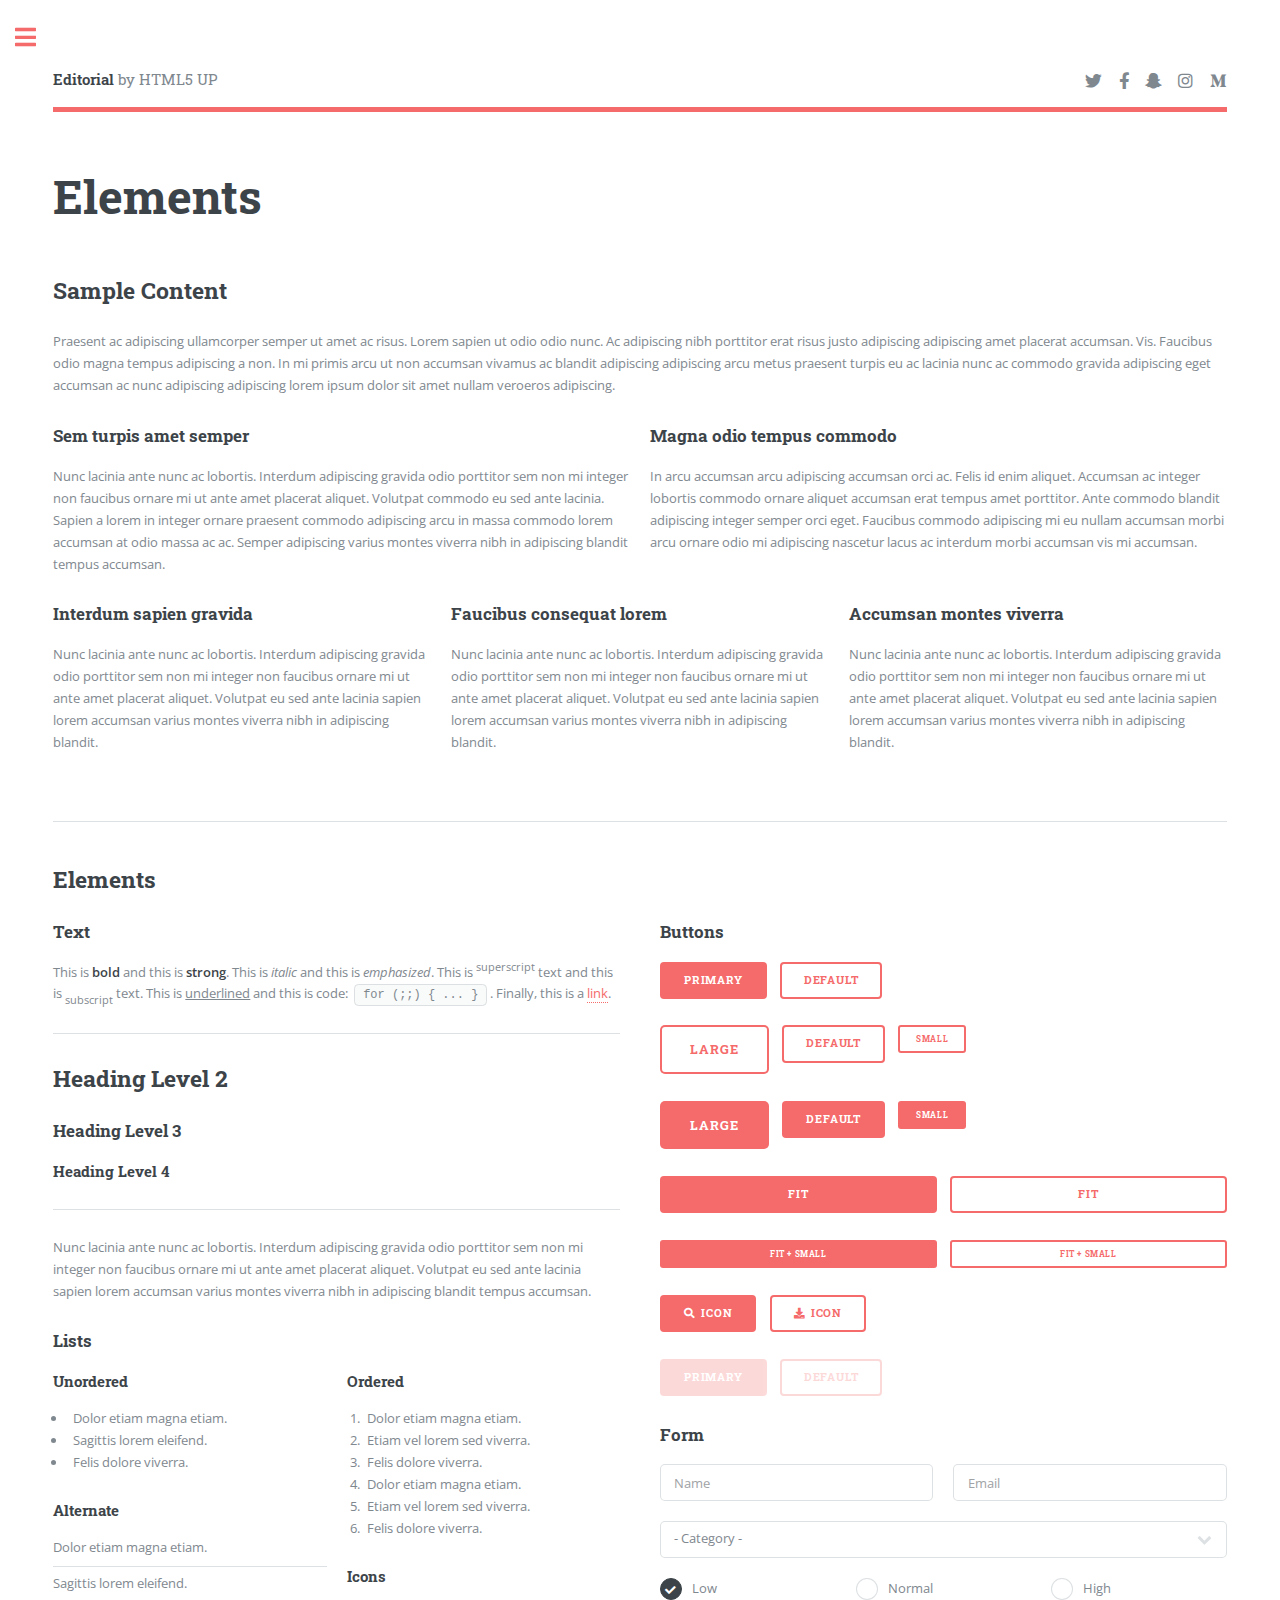
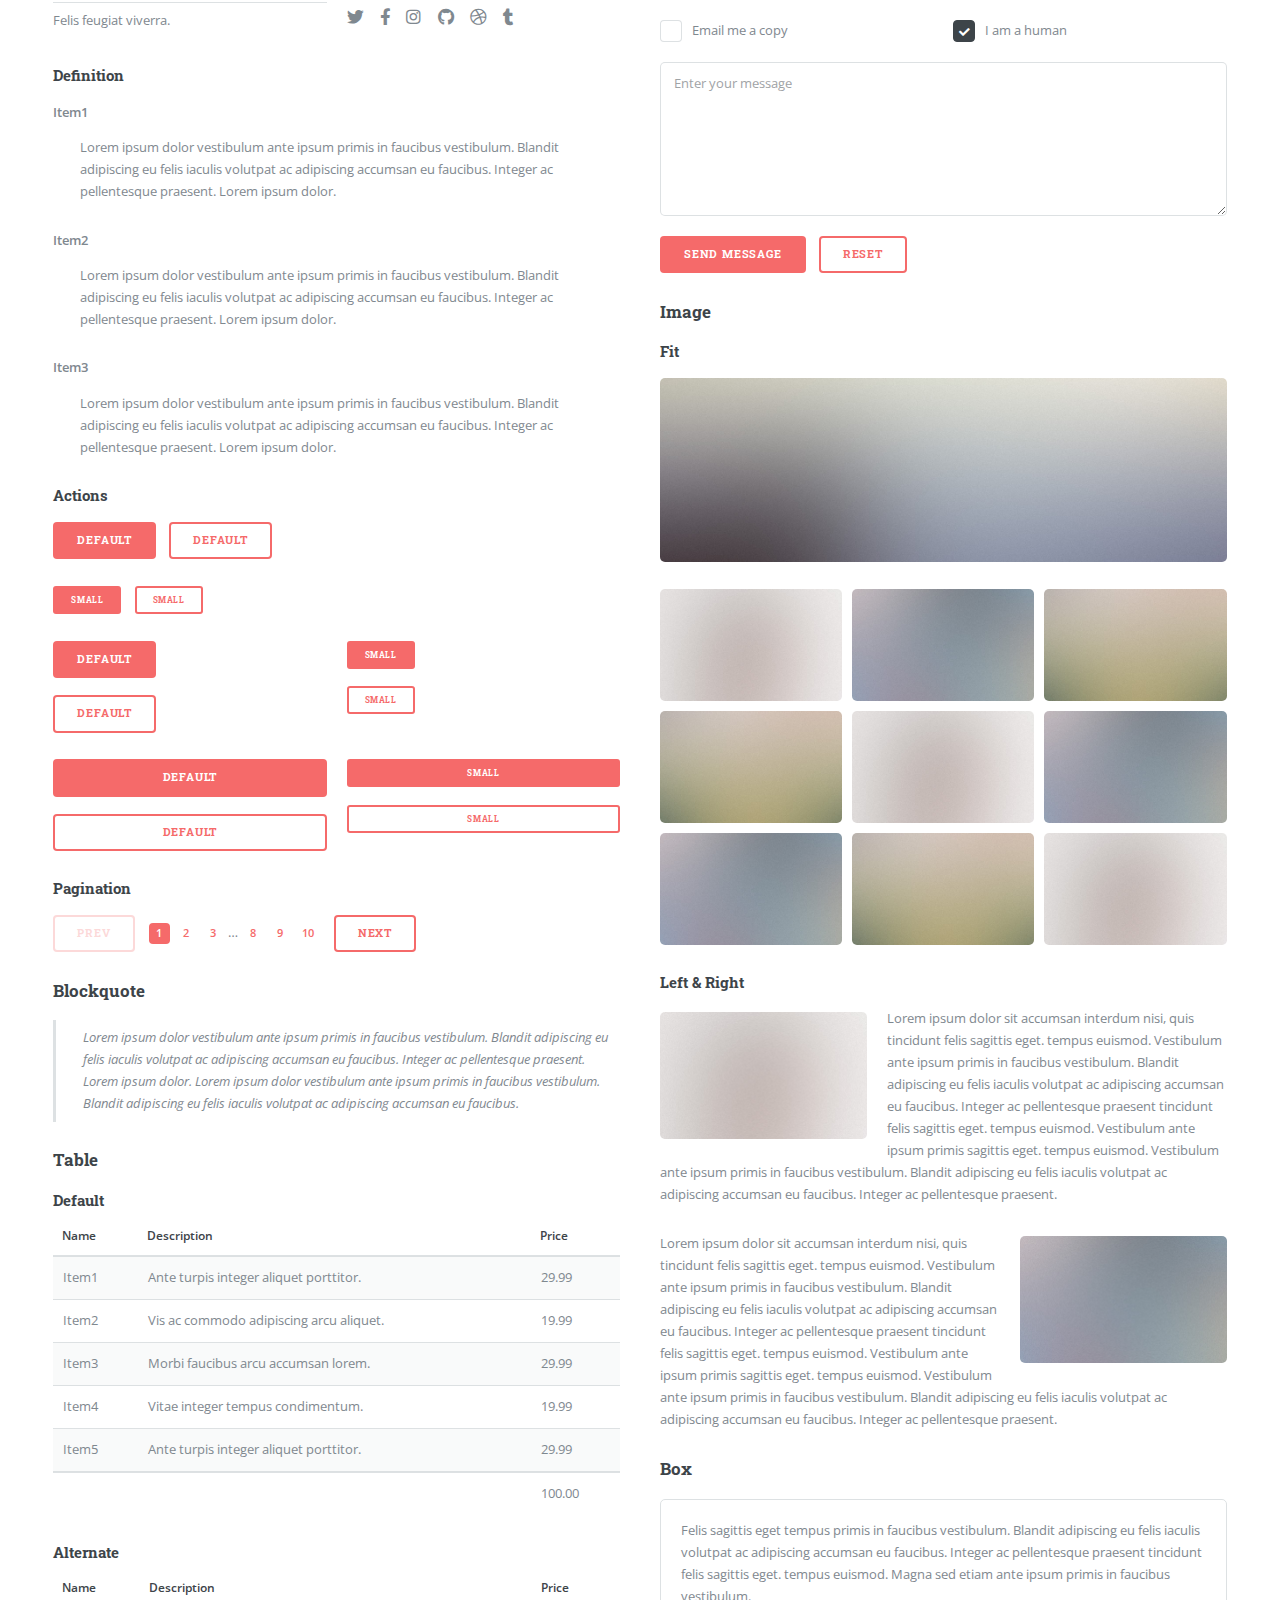
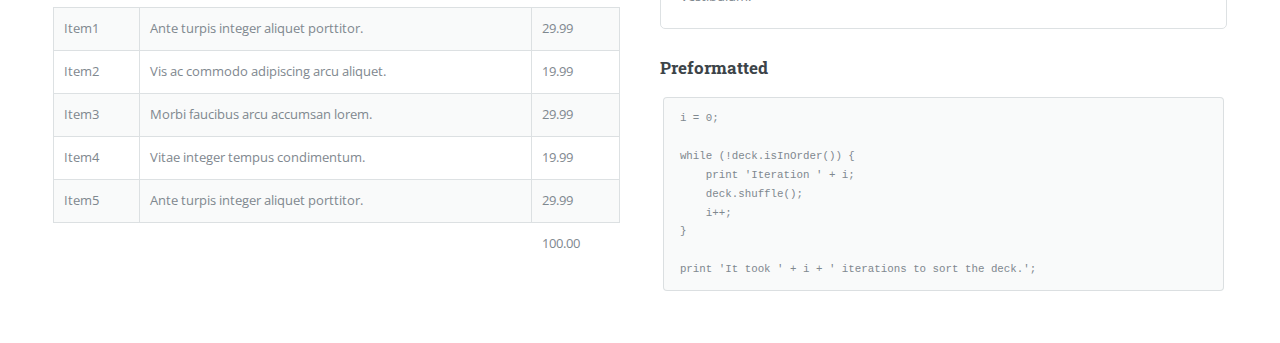
<file: elements.html>
<!DOCTYPE HTML>
<!--
	Editorial by HTML5 UP
	html5up.net | @ajlkn
	Free for personal and commercial use under the CCA 3.0 license (html5up.net/license)
-->
<html>
	<head>
		<title>Elements - Editorial by HTML5 UP</title>
		<meta charset="utf-8" />
		<meta name="viewport" content="width=device-width, initial-scale=1, user-scalable=no" />
		<link rel="stylesheet" href="assets/css/main.css" />
	</head>
	<body class="is-preload">

		<!-- Wrapper -->
			<div id="wrapper">

				<!-- Main -->
					<div id="main">
						<div class="inner">

							<!-- Header -->
								<header id="header">
									<a href="index.html" class="logo"><strong>Editorial</strong> by HTML5 UP</a>
									<ul class="icons">
										<li><a href="#" class="icon brands fa-twitter"><span class="label">Twitter</span></a></li>
										<li><a href="#" class="icon brands fa-facebook-f"><span class="label">Facebook</span></a></li>
										<li><a href="#" class="icon brands fa-snapchat-ghost"><span class="label">Snapchat</span></a></li>
										<li><a href="#" class="icon brands fa-instagram"><span class="label">Instagram</span></a></li>
										<li><a href="#" class="icon brands fa-medium-m"><span class="label">Medium</span></a></li>
									</ul>
								</header>

							<!-- Content -->
								<section>
									<header class="main">
										<h1>Elements</h1>
									</header>

									<!-- Content -->
										<h2 id="content">Sample Content</h2>
										<p>Praesent ac adipiscing ullamcorper semper ut amet ac risus. Lorem sapien ut odio odio nunc. Ac adipiscing nibh porttitor erat risus justo adipiscing adipiscing amet placerat accumsan. Vis. Faucibus odio magna tempus adipiscing a non. In mi primis arcu ut non accumsan vivamus ac blandit adipiscing adipiscing arcu metus praesent turpis eu ac lacinia nunc ac commodo gravida adipiscing eget accumsan ac nunc adipiscing adipiscing lorem ipsum dolor sit amet nullam veroeros adipiscing.</p>
										<div class="row">
											<div class="col-6 col-12-small">
												<h3>Sem turpis amet semper</h3>
												<p>Nunc lacinia ante nunc ac lobortis. Interdum adipiscing gravida odio porttitor sem non mi integer non faucibus ornare mi ut ante amet placerat aliquet. Volutpat commodo eu sed ante lacinia. Sapien a lorem in integer ornare praesent commodo adipiscing arcu in massa commodo lorem accumsan at odio massa ac ac. Semper adipiscing varius montes viverra nibh in adipiscing blandit tempus accumsan.</p>
											</div>
											<div class="col-6 col-12-small">
												<h3>Magna odio tempus commodo</h3>
												<p>In arcu accumsan arcu adipiscing accumsan orci ac. Felis id enim aliquet. Accumsan ac integer lobortis commodo ornare aliquet accumsan erat tempus amet porttitor. Ante commodo blandit adipiscing integer semper orci eget. Faucibus commodo adipiscing mi eu nullam accumsan morbi arcu ornare odio mi adipiscing nascetur lacus ac interdum morbi accumsan vis mi accumsan.</p>
											</div>
											<!-- Break -->
											<div class="col-4 col-12-medium">
												<h3>Interdum sapien gravida</h3>
												<p>Nunc lacinia ante nunc ac lobortis. Interdum adipiscing gravida odio porttitor sem non mi integer non faucibus ornare mi ut ante amet placerat aliquet. Volutpat eu sed ante lacinia sapien lorem accumsan varius montes viverra nibh in adipiscing blandit.</p>
											</div>
											<div class="col-4 col-12-medium">
												<h3>Faucibus consequat lorem</h3>
												<p>Nunc lacinia ante nunc ac lobortis. Interdum adipiscing gravida odio porttitor sem non mi integer non faucibus ornare mi ut ante amet placerat aliquet. Volutpat eu sed ante lacinia sapien lorem accumsan varius montes viverra nibh in adipiscing blandit.</p>
											</div>
											<div class="col-4 col-12-medium">
												<h3>Accumsan montes viverra</h3>
												<p>Nunc lacinia ante nunc ac lobortis. Interdum adipiscing gravida odio porttitor sem non mi integer non faucibus ornare mi ut ante amet placerat aliquet. Volutpat eu sed ante lacinia sapien lorem accumsan varius montes viverra nibh in adipiscing blandit.</p>
											</div>
										</div>

									<hr class="major" />

									<!-- Elements -->
										<h2 id="elements">Elements</h2>
										<div class="row gtr-200">
											<div class="col-6 col-12-medium">

												<!-- Text stuff -->
													<h3>Text</h3>
													<p>This is <b>bold</b> and this is <strong>strong</strong>. This is <i>italic</i> and this is <em>emphasized</em>.
													This is <sup>superscript</sup> text and this is <sub>subscript</sub> text.
													This is <u>underlined</u> and this is code: <code>for (;;) { ... }</code>.
													Finally, this is a <a href="#">link</a>.</p>
													<hr />
													<h2>Heading Level 2</h2>
													<h3>Heading Level 3</h3>
													<h4>Heading Level 4</h4>
													<hr />
													<p>Nunc lacinia ante nunc ac lobortis. Interdum adipiscing gravida odio porttitor sem non mi integer non faucibus ornare mi ut ante amet placerat aliquet. Volutpat eu sed ante lacinia sapien lorem accumsan varius montes viverra nibh in adipiscing blandit tempus accumsan.</p>

												<!-- Lists -->
													<h3>Lists</h3>
													<div class="row">
														<div class="col-6 col-12-small">

															<h4>Unordered</h4>
															<ul>
																<li>Dolor etiam magna etiam.</li>
																<li>Sagittis lorem eleifend.</li>
																<li>Felis dolore viverra.</li>
															</ul>

															<h4>Alternate</h4>
															<ul class="alt">
																<li>Dolor etiam magna etiam.</li>
																<li>Sagittis lorem eleifend.</li>
																<li>Felis feugiat viverra.</li>
															</ul>

														</div>
														<div class="col-6 col-12-small">

															<h4>Ordered</h4>
															<ol>
																<li>Dolor etiam magna etiam.</li>
																<li>Etiam vel lorem sed viverra.</li>
																<li>Felis dolore viverra.</li>
																<li>Dolor etiam magna etiam.</li>
																<li>Etiam vel lorem sed viverra.</li>
																<li>Felis dolore viverra.</li>
															</ol>

															<h4>Icons</h4>
															<ul class="icons">
																<li><a href="#" class="icon brands fa-twitter"><span class="label">Twitter</span></a></li>
																<li><a href="#" class="icon brands fa-facebook-f"><span class="label">Facebook</span></a></li>
																<li><a href="#" class="icon brands fa-instagram"><span class="label">Instagram</span></a></li>
																<li><a href="#" class="icon brands fa-github"><span class="label">Github</span></a></li>
																<li><a href="#" class="icon brands fa-dribbble"><span class="label">Dribbble</span></a></li>
																<li><a href="#" class="icon brands fa-tumblr"><span class="label">Tumblr</span></a></li>
															</ul>

														</div>
													</div>
													<h4>Definition</h4>
													<dl>
														<dt>Item1</dt>
														<dd>
															<p>Lorem ipsum dolor vestibulum ante ipsum primis in faucibus vestibulum. Blandit adipiscing eu felis iaculis volutpat ac adipiscing accumsan eu faucibus. Integer ac pellentesque praesent. Lorem ipsum dolor.</p>
														</dd>
														<dt>Item2</dt>
														<dd>
															<p>Lorem ipsum dolor vestibulum ante ipsum primis in faucibus vestibulum. Blandit adipiscing eu felis iaculis volutpat ac adipiscing accumsan eu faucibus. Integer ac pellentesque praesent. Lorem ipsum dolor.</p>
														</dd>
														<dt>Item3</dt>
														<dd>
															<p>Lorem ipsum dolor vestibulum ante ipsum primis in faucibus vestibulum. Blandit adipiscing eu felis iaculis volutpat ac adipiscing accumsan eu faucibus. Integer ac pellentesque praesent. Lorem ipsum dolor.</p>
														</dd>
													</dl>

													<h4>Actions</h4>
													<ul class="actions">
														<li><a href="#" class="button primary">Default</a></li>
														<li><a href="#" class="button">Default</a></li>
													</ul>
													<ul class="actions small">
														<li><a href="#" class="button primary small">Small</a></li>
														<li><a href="#" class="button small">Small</a></li>
													</ul>
													<div class="row">
														<div class="col-6 col-12-small">
															<ul class="actions stacked">
																<li><a href="#" class="button primary">Default</a></li>
																<li><a href="#" class="button">Default</a></li>
															</ul>
														</div>
														<div class="col-6 col-12-small">
															<ul class="actions stacked">
																<li><a href="#" class="button primary small">Small</a></li>
																<li><a href="#" class="button small">Small</a></li>
															</ul>
														</div>
														<div class="col-6 col-12-small">
															<ul class="actions stacked">
																<li><a href="#" class="button primary fit">Default</a></li>
																<li><a href="#" class="button fit">Default</a></li>
															</ul>
														</div>
														<div class="col-6 col-12-small">
															<ul class="actions stacked">
																<li><a href="#" class="button primary small fit">Small</a></li>
																<li><a href="#" class="button small fit">Small</a></li>
															</ul>
														</div>
													</div>

													<h4>Pagination</h4>
													<ul class="pagination">
														<li><span class="button disabled">Prev</span></li>
														<li><a href="#" class="page active">1</a></li>
														<li><a href="#" class="page">2</a></li>
														<li><a href="#" class="page">3</a></li>
														<li><span>&hellip;</span></li>
														<li><a href="#" class="page">8</a></li>
														<li><a href="#" class="page">9</a></li>
														<li><a href="#" class="page">10</a></li>
														<li><a href="#" class="button">Next</a></li>
													</ul>

												<!-- Blockquote -->
													<h3>Blockquote</h3>
													<blockquote>Lorem ipsum dolor vestibulum ante ipsum primis in faucibus vestibulum. Blandit adipiscing eu felis iaculis volutpat ac adipiscing accumsan eu faucibus. Integer ac pellentesque praesent. Lorem ipsum dolor. Lorem ipsum dolor vestibulum ante ipsum primis in faucibus vestibulum. Blandit adipiscing eu felis iaculis volutpat ac adipiscing accumsan eu faucibus.</blockquote>

												<!-- Table -->
													<h3>Table</h3>

													<h4>Default</h4>
													<div class="table-wrapper">
														<table>
															<thead>
																<tr>
																	<th>Name</th>
																	<th>Description</th>
																	<th>Price</th>
																</tr>
															</thead>
															<tbody>
																<tr>
																	<td>Item1</td>
																	<td>Ante turpis integer aliquet porttitor.</td>
																	<td>29.99</td>
																</tr>
																<tr>
																	<td>Item2</td>
																	<td>Vis ac commodo adipiscing arcu aliquet.</td>
																	<td>19.99</td>
																</tr>
																<tr>
																	<td>Item3</td>
																	<td> Morbi faucibus arcu accumsan lorem.</td>
																	<td>29.99</td>
																</tr>
																<tr>
																	<td>Item4</td>
																	<td>Vitae integer tempus condimentum.</td>
																	<td>19.99</td>
																</tr>
																<tr>
																	<td>Item5</td>
																	<td>Ante turpis integer aliquet porttitor.</td>
																	<td>29.99</td>
																</tr>
															</tbody>
															<tfoot>
																<tr>
																	<td colspan="2"></td>
																	<td>100.00</td>
																</tr>
															</tfoot>
														</table>
													</div>

													<h4>Alternate</h4>
													<div class="table-wrapper">
														<table class="alt">
															<thead>
																<tr>
																	<th>Name</th>
																	<th>Description</th>
																	<th>Price</th>
																</tr>
															</thead>
															<tbody>
																<tr>
																	<td>Item1</td>
																	<td>Ante turpis integer aliquet porttitor.</td>
																	<td>29.99</td>
																</tr>
																<tr>
																	<td>Item2</td>
																	<td>Vis ac commodo adipiscing arcu aliquet.</td>
																	<td>19.99</td>
																</tr>
																<tr>
																	<td>Item3</td>
																	<td> Morbi faucibus arcu accumsan lorem.</td>
																	<td>29.99</td>
																</tr>
																<tr>
																	<td>Item4</td>
																	<td>Vitae integer tempus condimentum.</td>
																	<td>19.99</td>
																</tr>
																<tr>
																	<td>Item5</td>
																	<td>Ante turpis integer aliquet porttitor.</td>
																	<td>29.99</td>
																</tr>
															</tbody>
															<tfoot>
																<tr>
																	<td colspan="2"></td>
																	<td>100.00</td>
																</tr>
															</tfoot>
														</table>
													</div>

											</div>
											<div class="col-6 col-12-medium">

												<!-- Buttons -->
													<h3>Buttons</h3>
													<ul class="actions">
														<li><a href="#" class="button primary">Primary</a></li>
														<li><a href="#" class="button">Default</a></li>
													</ul>
													<ul class="actions">
														<li><a href="#" class="button large">Large</a></li>
														<li><a href="#" class="button">Default</a></li>
														<li><a href="#" class="button small">Small</a></li>
													</ul>
													<ul class="actions">
														<li><a href="#" class="button primary large">Large</a></li>
														<li><a href="#" class="button primary">Default</a></li>
														<li><a href="#" class="button primary small">Small</a></li>
													</ul>
													<ul class="actions fit">
														<li><a href="#" class="button primary fit">Fit</a></li>
														<li><a href="#" class="button fit">Fit</a></li>
													</ul>
													<ul class="actions fit small">
														<li><a href="#" class="button primary fit small">Fit + Small</a></li>
														<li><a href="#" class="button fit small">Fit + Small</a></li>
													</ul>
													<ul class="actions">
														<li><a href="#" class="button primary icon solid fa-search">Icon</a></li>
														<li><a href="#" class="button icon solid fa-download">Icon</a></li>
													</ul>
													<ul class="actions">
														<li><span class="button primary disabled">Primary</span></li>
														<li><span class="button disabled">Default</span></li>
													</ul>

												<!-- Form -->
													<h3>Form</h3>

													<form method="post" action="#">
														<div class="row gtr-uniform">
															<div class="col-6 col-12-xsmall">
																<input type="text" name="demo-name" id="demo-name" value="" placeholder="Name" />
															</div>
															<div class="col-6 col-12-xsmall">
																<input type="email" name="demo-email" id="demo-email" value="" placeholder="Email" />
															</div>
															<!-- Break -->
															<div class="col-12">
																<select name="demo-category" id="demo-category">
																	<option value="">- Category -</option>
																	<option value="1">Manufacturing</option>
																	<option value="1">Shipping</option>
																	<option value="1">Administration</option>
																	<option value="1">Human Resources</option>
																</select>
															</div>
															<!-- Break -->
															<div class="col-4 col-12-small">
																<input type="radio" id="demo-priority-low" name="demo-priority" checked>
																<label for="demo-priority-low">Low</label>
															</div>
															<div class="col-4 col-12-small">
																<input type="radio" id="demo-priority-normal" name="demo-priority">
																<label for="demo-priority-normal">Normal</label>
															</div>
															<div class="col-4 col-12-small">
																<input type="radio" id="demo-priority-high" name="demo-priority">
																<label for="demo-priority-high">High</label>
															</div>
															<!-- Break -->
															<div class="col-6 col-12-small">
																<input type="checkbox" id="demo-copy" name="demo-copy">
																<label for="demo-copy">Email me a copy</label>
															</div>
															<div class="col-6 col-12-small">
																<input type="checkbox" id="demo-human" name="demo-human" checked>
																<label for="demo-human">I am a human</label>
															</div>
															<!-- Break -->
															<div class="col-12">
																<textarea name="demo-message" id="demo-message" placeholder="Enter your message" rows="6"></textarea>
															</div>
															<!-- Break -->
															<div class="col-12">
																<ul class="actions">
																	<li><input type="submit" value="Send Message" class="primary" /></li>
																	<li><input type="reset" value="Reset" /></li>
																</ul>
															</div>
														</div>
													</form>

												<!-- Image -->
													<h3>Image</h3>

													<h4>Fit</h4>
													<span class="image fit"><img src="images/pic11.jpg" alt="" /></span>
													<div class="box alt">
														<div class="row gtr-50 gtr-uniform">
															<div class="col-4"><span class="image fit"><img src="images/pic01.jpg" alt="" /></span></div>
															<div class="col-4"><span class="image fit"><img src="images/pic02.jpg" alt="" /></span></div>
															<div class="col-4"><span class="image fit"><img src="images/pic03.jpg" alt="" /></span></div>
															<!-- Break -->
															<div class="col-4"><span class="image fit"><img src="images/pic03.jpg" alt="" /></span></div>
															<div class="col-4"><span class="image fit"><img src="images/pic01.jpg" alt="" /></span></div>
															<div class="col-4"><span class="image fit"><img src="images/pic02.jpg" alt="" /></span></div>
															<!-- Break -->
															<div class="col-4"><span class="image fit"><img src="images/pic02.jpg" alt="" /></span></div>
															<div class="col-4"><span class="image fit"><img src="images/pic03.jpg" alt="" /></span></div>
															<div class="col-4"><span class="image fit"><img src="images/pic01.jpg" alt="" /></span></div>
														</div>
													</div>

													<h4>Left &amp; Right</h4>
													<p><span class="image left"><img src="images/pic01.jpg" alt="" /></span>Lorem ipsum dolor sit accumsan interdum nisi, quis tincidunt felis sagittis eget. tempus euismod. Vestibulum ante ipsum primis in faucibus vestibulum. Blandit adipiscing eu felis iaculis volutpat ac adipiscing accumsan eu faucibus. Integer ac pellentesque praesent tincidunt felis sagittis eget. tempus euismod. Vestibulum ante ipsum primis sagittis eget. tempus euismod. Vestibulum ante ipsum primis in faucibus vestibulum. Blandit adipiscing eu felis iaculis volutpat ac adipiscing accumsan eu faucibus. Integer ac pellentesque praesent.</p>
													<p><span class="image right"><img src="images/pic02.jpg" alt="" /></span>Lorem ipsum dolor sit accumsan interdum nisi, quis tincidunt felis sagittis eget. tempus euismod. Vestibulum ante ipsum primis in faucibus vestibulum. Blandit adipiscing eu felis iaculis volutpat ac adipiscing accumsan eu faucibus. Integer ac pellentesque praesent tincidunt felis sagittis eget. tempus euismod. Vestibulum ante ipsum primis sagittis eget. tempus euismod. Vestibulum ante ipsum primis in faucibus vestibulum. Blandit adipiscing eu felis iaculis volutpat ac adipiscing accumsan eu faucibus. Integer ac pellentesque praesent.</p>

												<!-- Box -->
													<h3>Box</h3>
													<div class="box">
														<p>Felis sagittis eget tempus primis in faucibus vestibulum. Blandit adipiscing eu felis iaculis volutpat ac adipiscing accumsan eu faucibus. Integer ac pellentesque praesent tincidunt felis sagittis eget. tempus euismod. Magna sed etiam ante ipsum primis in faucibus vestibulum.</p>
													</div>

												<!-- Preformatted Code -->
													<h3>Preformatted</h3>
													<pre><code>i = 0;

while (!deck.isInOrder()) {
    print 'Iteration ' + i;
    deck.shuffle();
    i++;
}

print 'It took ' + i + ' iterations to sort the deck.';
</code></pre>

											</div>
										</div>

								</section>

						</div>
					</div>

				<!-- Sidebar -->
					<div id="sidebar">
						<div class="inner">

							<!-- Search -->
								<section id="search" class="alt">
									<form method="post" action="#">
										<input type="text" name="query" id="query" placeholder="Search" />
									</form>
								</section>

							<!-- Menu -->
								<nav id="menu">
									<header class="major">
										<h2>Menu</h2>
									</header>
									<ul>
										<li><a href="index.html">Homepage</a></li>
										<li><a href="generic.html">Generic</a></li>
										<li><a href="elements.html">Elements</a></li>
										<li>
											<span class="opener">Submenu</span>
											<ul>
												<li><a href="#">Lorem Dolor</a></li>
												<li><a href="#">Ipsum Adipiscing</a></li>
												<li><a href="#">Tempus Magna</a></li>
												<li><a href="#">Feugiat Veroeros</a></li>
											</ul>
										</li>
										<li><a href="#">Etiam Dolore</a></li>
										<li><a href="#">Adipiscing</a></li>
										<li>
											<span class="opener">Another Submenu</span>
											<ul>
												<li><a href="#">Lorem Dolor</a></li>
												<li><a href="#">Ipsum Adipiscing</a></li>
												<li><a href="#">Tempus Magna</a></li>
												<li><a href="#">Feugiat Veroeros</a></li>
											</ul>
										</li>
										<li><a href="#">Maximus Erat</a></li>
										<li><a href="#">Sapien Mauris</a></li>
										<li><a href="#">Amet Lacinia</a></li>
									</ul>
								</nav>

							<!-- Section -->
								<section>
									<header class="major">
										<h2>Ante interdum</h2>
									</header>
									<div class="mini-posts">
										<article>
											<a href="#" class="image"><img src="images/pic07.jpg" alt="" /></a>
											<p>Aenean ornare velit lacus, ac varius enim lorem ullamcorper dolore aliquam.</p>
										</article>
										<article>
											<a href="#" class="image"><img src="images/pic08.jpg" alt="" /></a>
											<p>Aenean ornare velit lacus, ac varius enim lorem ullamcorper dolore aliquam.</p>
										</article>
										<article>
											<a href="#" class="image"><img src="images/pic09.jpg" alt="" /></a>
											<p>Aenean ornare velit lacus, ac varius enim lorem ullamcorper dolore aliquam.</p>
										</article>
									</div>
									<ul class="actions">
										<li><a href="#" class="button">More</a></li>
									</ul>
								</section>

							<!-- Section -->
								<section>
									<header class="major">
										<h2>Get in touch</h2>
									</header>
									<p>Sed varius enim lorem ullamcorper dolore aliquam aenean ornare velit lacus, ac varius enim lorem ullamcorper dolore. Proin sed aliquam facilisis ante interdum. Sed nulla amet lorem feugiat tempus aliquam.</p>
									<ul class="contact">
										<li class="icon solid fa-envelope"><a href="#">information@untitled.tld</a></li>
										<li class="icon solid fa-phone">(000) 000-0000</li>
										<li class="icon solid fa-home">1234 Somewhere Road #8254<br />
										Nashville, TN 00000-0000</li>
									</ul>
								</section>

							<!-- Footer -->
								<footer id="footer">
									<p class="copyright">&copy; Untitled. All rights reserved. Demo Images: <a href="https://unsplash.com">Unsplash</a>. Design: <a href="https://html5up.net">HTML5 UP</a>.</p>
								</footer>

						</div>
					</div>

			</div>

		<!-- Scripts -->
			<script src="assets/js/jquery.min.js"></script>
			<script src="assets/js/browser.min.js"></script>
			<script src="assets/js/breakpoints.min.js"></script>
			<script src="assets/js/util.js"></script>
			<script src="assets/js/main.js"></script>

	</body>
</html>
</file>
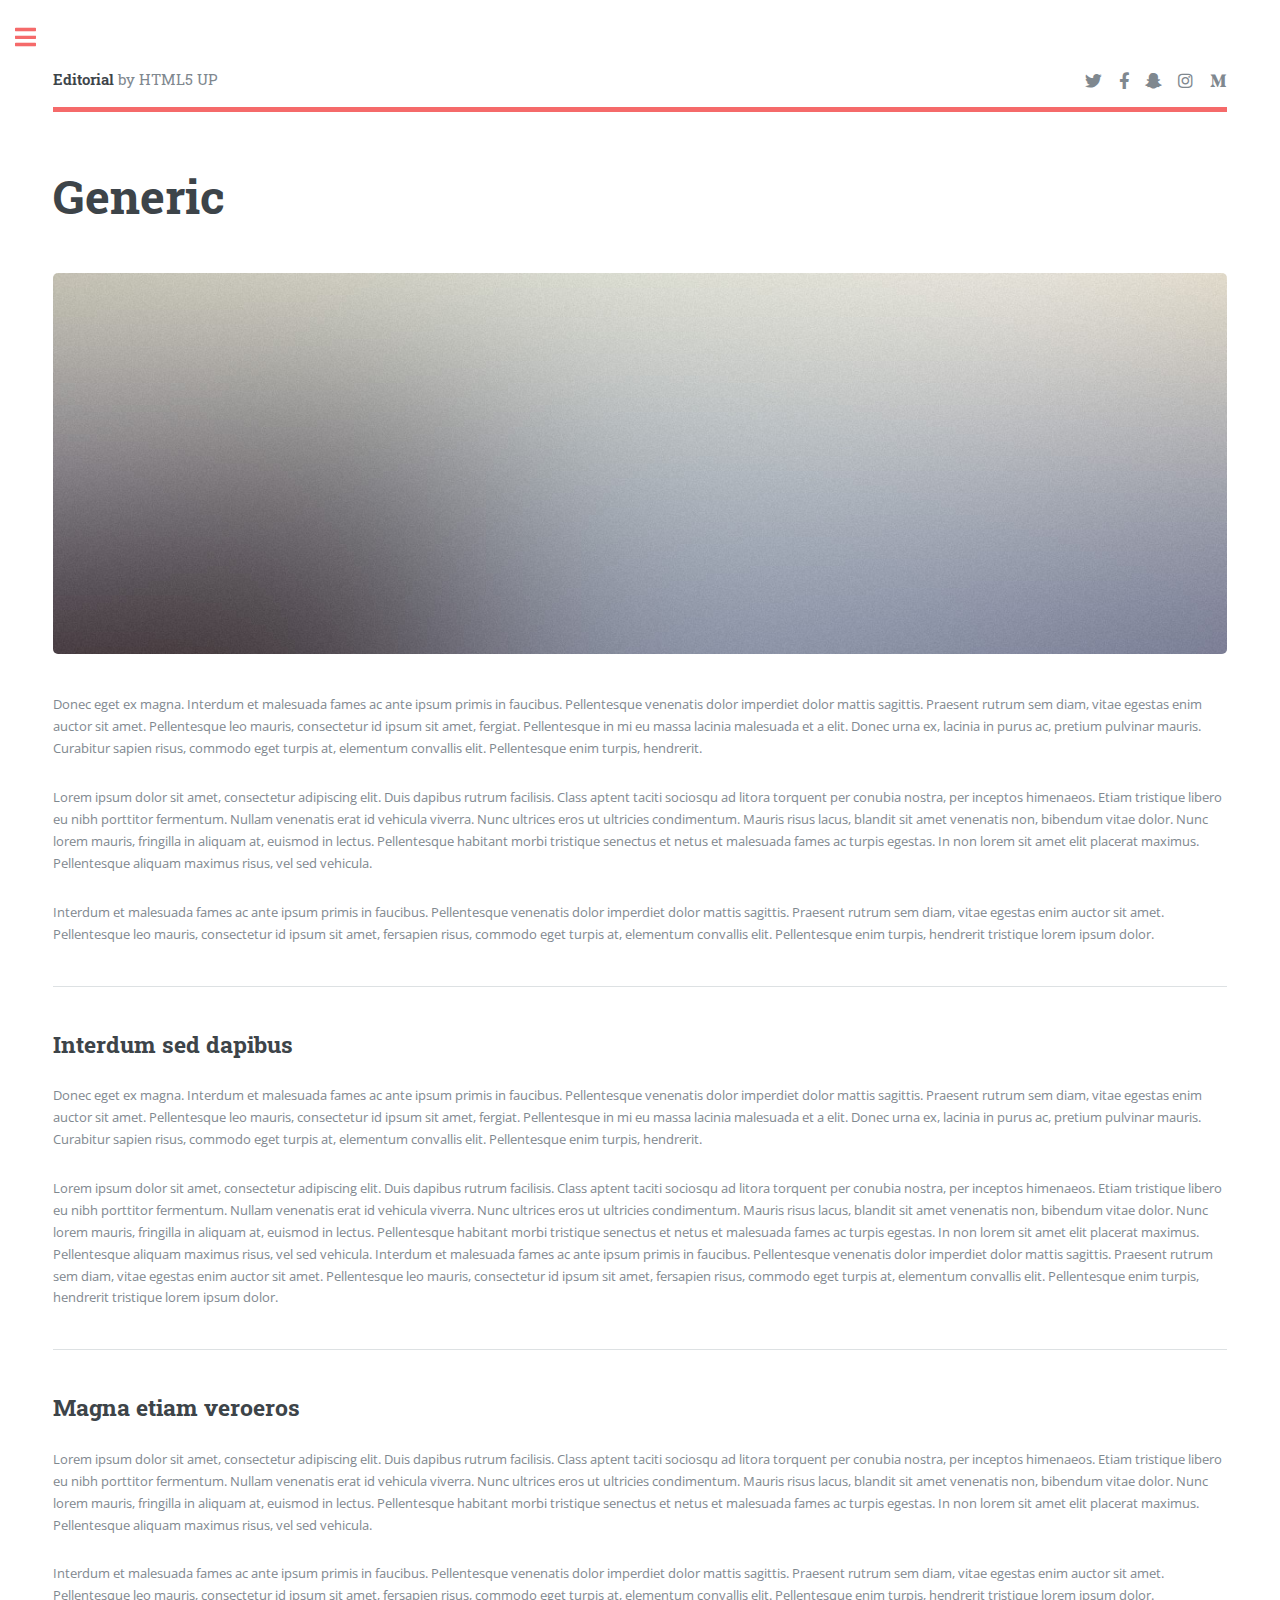
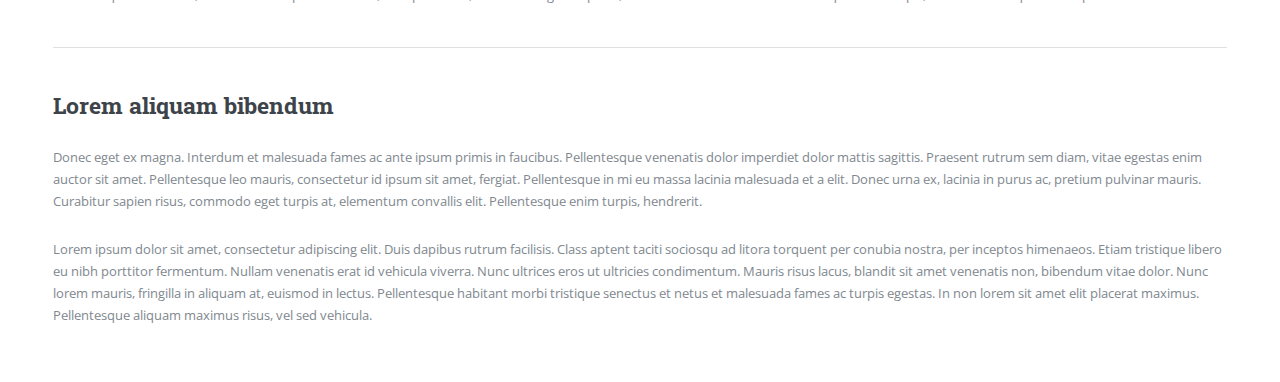
<file: generic.html>
<!DOCTYPE HTML>
<!--
	Editorial by HTML5 UP
	html5up.net | @ajlkn
	Free for personal and commercial use under the CCA 3.0 license (html5up.net/license)
-->
<html>
	<head>
		<title>Generic - Editorial by HTML5 UP</title>
		<meta charset="utf-8" />
		<meta name="viewport" content="width=device-width, initial-scale=1, user-scalable=no" />
		<link rel="stylesheet" href="assets/css/main.css" />
	</head>
	<body class="is-preload">

		<!-- Wrapper -->
			<div id="wrapper">

				<!-- Main -->
					<div id="main">
						<div class="inner">

							<!-- Header -->
								<header id="header">
									<a href="index.html" class="logo"><strong>Editorial</strong> by HTML5 UP</a>
									<ul class="icons">
										<li><a href="#" class="icon brands fa-twitter"><span class="label">Twitter</span></a></li>
										<li><a href="#" class="icon brands fa-facebook-f"><span class="label">Facebook</span></a></li>
										<li><a href="#" class="icon brands fa-snapchat-ghost"><span class="label">Snapchat</span></a></li>
										<li><a href="#" class="icon brands fa-instagram"><span class="label">Instagram</span></a></li>
										<li><a href="#" class="icon brands fa-medium-m"><span class="label">Medium</span></a></li>
									</ul>
								</header>

							<!-- Content -->
								<section>
									<header class="main">
										<h1>Generic</h1>
									</header>

									<span class="image main"><img src="images/pic11.jpg" alt="" /></span>

									<p>Donec eget ex magna. Interdum et malesuada fames ac ante ipsum primis in faucibus. Pellentesque venenatis dolor imperdiet dolor mattis sagittis. Praesent rutrum sem diam, vitae egestas enim auctor sit amet. Pellentesque leo mauris, consectetur id ipsum sit amet, fergiat. Pellentesque in mi eu massa lacinia malesuada et a elit. Donec urna ex, lacinia in purus ac, pretium pulvinar mauris. Curabitur sapien risus, commodo eget turpis at, elementum convallis elit. Pellentesque enim turpis, hendrerit.</p>
									<p>Lorem ipsum dolor sit amet, consectetur adipiscing elit. Duis dapibus rutrum facilisis. Class aptent taciti sociosqu ad litora torquent per conubia nostra, per inceptos himenaeos. Etiam tristique libero eu nibh porttitor fermentum. Nullam venenatis erat id vehicula viverra. Nunc ultrices eros ut ultricies condimentum. Mauris risus lacus, blandit sit amet venenatis non, bibendum vitae dolor. Nunc lorem mauris, fringilla in aliquam at, euismod in lectus. Pellentesque habitant morbi tristique senectus et netus et malesuada fames ac turpis egestas. In non lorem sit amet elit placerat maximus. Pellentesque aliquam maximus risus, vel sed vehicula.</p>
									<p>Interdum et malesuada fames ac ante ipsum primis in faucibus. Pellentesque venenatis dolor imperdiet dolor mattis sagittis. Praesent rutrum sem diam, vitae egestas enim auctor sit amet. Pellentesque leo mauris, consectetur id ipsum sit amet, fersapien risus, commodo eget turpis at, elementum convallis elit. Pellentesque enim turpis, hendrerit tristique lorem ipsum dolor.</p>

									<hr class="major" />

									<h2>Interdum sed dapibus</h2>
									<p>Donec eget ex magna. Interdum et malesuada fames ac ante ipsum primis in faucibus. Pellentesque venenatis dolor imperdiet dolor mattis sagittis. Praesent rutrum sem diam, vitae egestas enim auctor sit amet. Pellentesque leo mauris, consectetur id ipsum sit amet, fergiat. Pellentesque in mi eu massa lacinia malesuada et a elit. Donec urna ex, lacinia in purus ac, pretium pulvinar mauris. Curabitur sapien risus, commodo eget turpis at, elementum convallis elit. Pellentesque enim turpis, hendrerit.</p>
									<p>Lorem ipsum dolor sit amet, consectetur adipiscing elit. Duis dapibus rutrum facilisis. Class aptent taciti sociosqu ad litora torquent per conubia nostra, per inceptos himenaeos. Etiam tristique libero eu nibh porttitor fermentum. Nullam venenatis erat id vehicula viverra. Nunc ultrices eros ut ultricies condimentum. Mauris risus lacus, blandit sit amet venenatis non, bibendum vitae dolor. Nunc lorem mauris, fringilla in aliquam at, euismod in lectus. Pellentesque habitant morbi tristique senectus et netus et malesuada fames ac turpis egestas. In non lorem sit amet elit placerat maximus. Pellentesque aliquam maximus risus, vel sed vehicula. Interdum et malesuada fames ac ante ipsum primis in faucibus. Pellentesque venenatis dolor imperdiet dolor mattis sagittis. Praesent rutrum sem diam, vitae egestas enim auctor sit amet. Pellentesque leo mauris, consectetur id ipsum sit amet, fersapien risus, commodo eget turpis at, elementum convallis elit. Pellentesque enim turpis, hendrerit tristique lorem ipsum dolor.</p>

									<hr class="major" />

									<h2>Magna etiam veroeros</h2>
									<p>Lorem ipsum dolor sit amet, consectetur adipiscing elit. Duis dapibus rutrum facilisis. Class aptent taciti sociosqu ad litora torquent per conubia nostra, per inceptos himenaeos. Etiam tristique libero eu nibh porttitor fermentum. Nullam venenatis erat id vehicula viverra. Nunc ultrices eros ut ultricies condimentum. Mauris risus lacus, blandit sit amet venenatis non, bibendum vitae dolor. Nunc lorem mauris, fringilla in aliquam at, euismod in lectus. Pellentesque habitant morbi tristique senectus et netus et malesuada fames ac turpis egestas. In non lorem sit amet elit placerat maximus. Pellentesque aliquam maximus risus, vel sed vehicula.</p>
									<p>Interdum et malesuada fames ac ante ipsum primis in faucibus. Pellentesque venenatis dolor imperdiet dolor mattis sagittis. Praesent rutrum sem diam, vitae egestas enim auctor sit amet. Pellentesque leo mauris, consectetur id ipsum sit amet, fersapien risus, commodo eget turpis at, elementum convallis elit. Pellentesque enim turpis, hendrerit tristique lorem ipsum dolor.</p>

									<hr class="major" />

									<h2>Lorem aliquam bibendum</h2>
									<p>Donec eget ex magna. Interdum et malesuada fames ac ante ipsum primis in faucibus. Pellentesque venenatis dolor imperdiet dolor mattis sagittis. Praesent rutrum sem diam, vitae egestas enim auctor sit amet. Pellentesque leo mauris, consectetur id ipsum sit amet, fergiat. Pellentesque in mi eu massa lacinia malesuada et a elit. Donec urna ex, lacinia in purus ac, pretium pulvinar mauris. Curabitur sapien risus, commodo eget turpis at, elementum convallis elit. Pellentesque enim turpis, hendrerit.</p>
									<p>Lorem ipsum dolor sit amet, consectetur adipiscing elit. Duis dapibus rutrum facilisis. Class aptent taciti sociosqu ad litora torquent per conubia nostra, per inceptos himenaeos. Etiam tristique libero eu nibh porttitor fermentum. Nullam venenatis erat id vehicula viverra. Nunc ultrices eros ut ultricies condimentum. Mauris risus lacus, blandit sit amet venenatis non, bibendum vitae dolor. Nunc lorem mauris, fringilla in aliquam at, euismod in lectus. Pellentesque habitant morbi tristique senectus et netus et malesuada fames ac turpis egestas. In non lorem sit amet elit placerat maximus. Pellentesque aliquam maximus risus, vel sed vehicula.</p>

								</section>

						</div>
					</div>

				<!-- Sidebar -->
					<div id="sidebar">
						<div class="inner">

							<!-- Search -->
								<section id="search" class="alt">
									<form method="post" action="#">
										<input type="text" name="query" id="query" placeholder="Search" />
									</form>
								</section>

							<!-- Menu -->
								<nav id="menu">
									<header class="major">
										<h2>Menu</h2>
									</header>
									<ul>
										<li><a href="index.html">Homepage</a></li>
										<li><a href="generic.html">Generic</a></li>
										<li><a href="elements.html">Elements</a></li>
										<li>
											<span class="opener">Submenu</span>
											<ul>
												<li><a href="#">Lorem Dolor</a></li>
												<li><a href="#">Ipsum Adipiscing</a></li>
												<li><a href="#">Tempus Magna</a></li>
												<li><a href="#">Feugiat Veroeros</a></li>
											</ul>
										</li>
										<li><a href="#">Etiam Dolore</a></li>
										<li><a href="#">Adipiscing</a></li>
										<li>
											<span class="opener">Another Submenu</span>
											<ul>
												<li><a href="#">Lorem Dolor</a></li>
												<li><a href="#">Ipsum Adipiscing</a></li>
												<li><a href="#">Tempus Magna</a></li>
												<li><a href="#">Feugiat Veroeros</a></li>
											</ul>
										</li>
										<li><a href="#">Maximus Erat</a></li>
										<li><a href="#">Sapien Mauris</a></li>
										<li><a href="#">Amet Lacinia</a></li>
									</ul>
								</nav>

							<!-- Section -->
								<section>
									<header class="major">
										<h2>Ante interdum</h2>
									</header>
									<div class="mini-posts">
										<article>
											<a href="#" class="image"><img src="images/pic07.jpg" alt="" /></a>
											<p>Aenean ornare velit lacus, ac varius enim lorem ullamcorper dolore aliquam.</p>
										</article>
										<article>
											<a href="#" class="image"><img src="images/pic08.jpg" alt="" /></a>
											<p>Aenean ornare velit lacus, ac varius enim lorem ullamcorper dolore aliquam.</p>
										</article>
										<article>
											<a href="#" class="image"><img src="images/pic09.jpg" alt="" /></a>
											<p>Aenean ornare velit lacus, ac varius enim lorem ullamcorper dolore aliquam.</p>
										</article>
									</div>
									<ul class="actions">
										<li><a href="#" class="button">More</a></li>
									</ul>
								</section>

							<!-- Section -->
								<section>
									<header class="major">
										<h2>Get in touch</h2>
									</header>
									<p>Sed varius enim lorem ullamcorper dolore aliquam aenean ornare velit lacus, ac varius enim lorem ullamcorper dolore. Proin sed aliquam facilisis ante interdum. Sed nulla amet lorem feugiat tempus aliquam.</p>
									<ul class="contact">
										<li class="icon solid fa-envelope"><a href="#">information@untitled.tld</a></li>
										<li class="icon solid fa-phone">(000) 000-0000</li>
										<li class="icon solid fa-home">1234 Somewhere Road #8254<br />
										Nashville, TN 00000-0000</li>
									</ul>
								</section>

							<!-- Footer -->
								<footer id="footer">
									<p class="copyright">&copy; Untitled. All rights reserved. Demo Images: <a href="https://unsplash.com">Unsplash</a>. Design: <a href="https://html5up.net">HTML5 UP</a>.</p>
								</footer>

						</div>
					</div>

			</div>

		<!-- Scripts -->
			<script src="assets/js/jquery.min.js"></script>
			<script src="assets/js/browser.min.js"></script>
			<script src="assets/js/breakpoints.min.js"></script>
			<script src="assets/js/util.js"></script>
			<script src="assets/js/main.js"></script>

	</body>
</html>
</file>
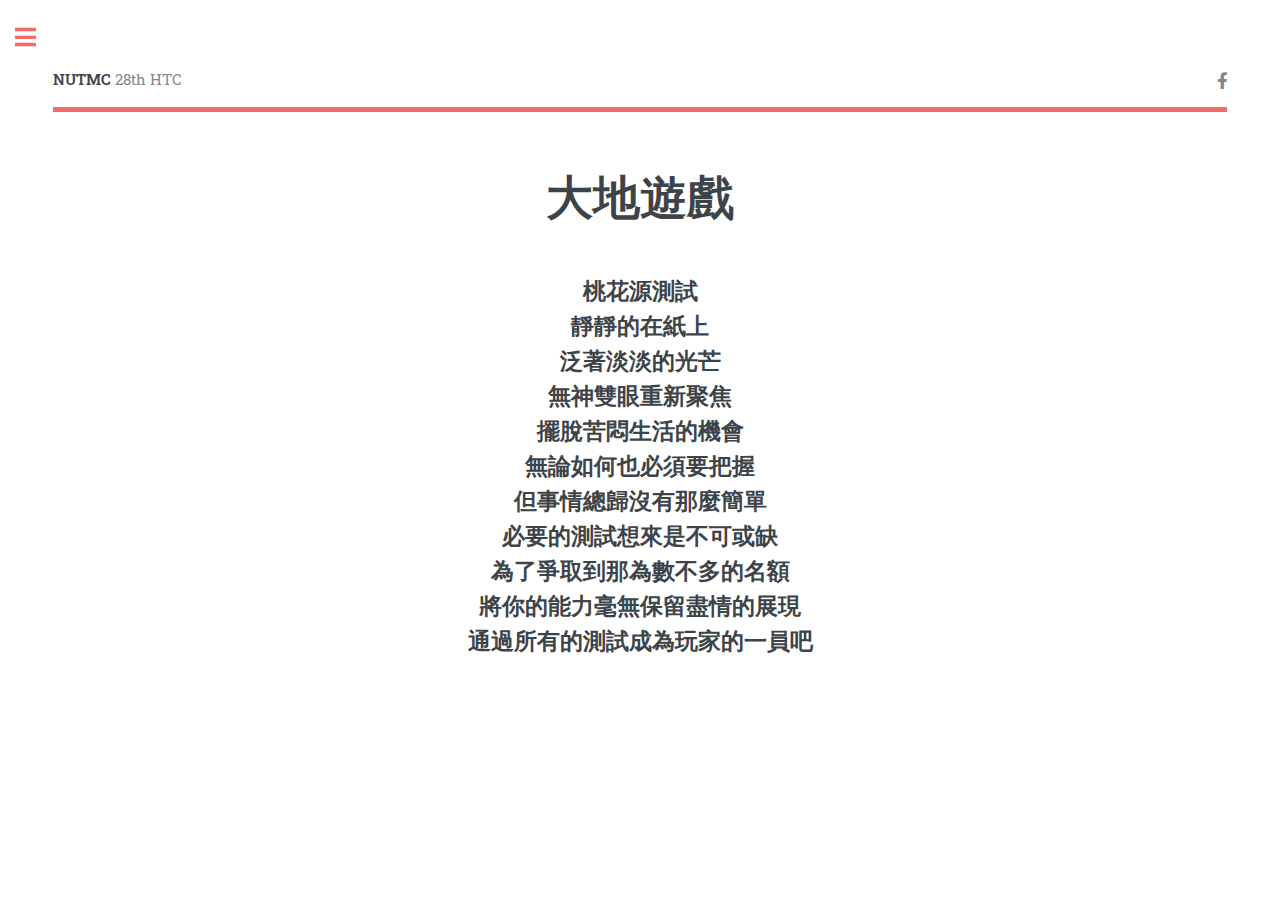
<file: activity/ground_game.html>
<!DOCTYPE HTML>
<!--
	Editorial by HTML5 UP
	html5up.net | @ajlkn
	Free for personal and commercial use under the CCA 3.0 license (html5up.net/license)
-->
<html>
	<head>
		<title>大地遊戲</title>
		<meta charset="utf-8" />
		<meta name="viewport" content="width=device-width, initial-scale=1, user-scalable=no" />
		<link rel="stylesheet" href="../assets/css/main.css" />
		<style>
			h1 {
			  text-align: center;
			}
			
			h2 {
			  text-align: center;
			}
			
			h3 {
			  text-align: right;
			}
			</style>
	</head>
	<body class="is-preload">

		<!-- Wrapper -->
			<div id="wrapper">

				<!-- Main -->
					<div id="main">
						<div class="inner">

							<!-- Header -->
								<header id="header">
									<a href="../index.html" class="logo"><strong>NUTMC</strong> 28th HTC</a>
									<ul class="icons">
										<li><a href="https://www.facebook.com/2021HTcamp" class="icon brands fa-facebook-f"><span class="label">Facebook</span></a></li>
									</ul>
								</header>

							<!-- Content -->
								<section>
									<header class="main">
										<h1>大地遊戲</h1>
									</header>

									
									<h2>桃花源測試<br/>
										靜靜的在紙上<br/>
										泛著淡淡的光芒<br/>
										無神雙眼重新聚焦<br/>
										擺脫苦悶生活的機會<br/>
										無論如何也必須要把握<br/>
										但事情總歸沒有那麼簡單<br/>
										必要的測試想來是不可或缺<br/>
										為了爭取到那為數不多的名額<br/>
										將你的能力毫無保留盡情的展現<br/>
										通過所有的測試成為玩家的一員吧
									</h2>

									
									
								</section>

						</div>
					</div>

				<!-- Sidebar -->
					<div id="sidebar">
						<div class="inner">

							<!-- Search -->
								<section id="search" class="alt">
									<form method="post" action="#">
										<input type="text" name="query" id="query" placeholder="Search" />
									</form>
								</section>

							<!-- Menu -->
							<nav id="menu">
								<header class="major">
									<h2>Menu</h2>
								</header>
								<ul>
									<li><a href="../index.html">Homepage</a></li>
									<li>
										<span class="opener">28th 華佗營回顧</span>
										<ul>
											<li><a href="../review/HTCnews.html">營報</a></li>
											<li><a href="../review/videos.html">回顧影片</a></li>
											<li><a href="../review/forms.html">表單們</a></li>
											<li><a href="../review/sourcecode.html">原始碼</a></li>
										</ul>
									</li>
									<li>
										<span class="opener">教學</span>
										<ul>
											<li><a href="../lecture/yingyang.html">陰陽五行</a></li>
											<li><a href="../lecture/chi.html">氣血精津液</a></li>
											<li><a href="..lecture/organs.html">臟象學說</a></li>
											<li><a href="../lecture/medicine.html">中草藥方濟</a></li>
											<li><a href="../lecture/mertial.html">八段錦</a></li>
											<li><a href="../lecture/massage.html">推拿簡介</a></li>
											<li><a href="../lecture/acupuncture.html">經絡針灸總論</a></li>
											<li><a href="../lecture/acupuncture2.html">經絡各論</a></li>
										</ul>
									</li>
									<li>
										<span class="opener">活動</span>
										<ul>
											<li><a href="./ground_game.html">大地遊戲</a></li>
											<li><a href="./rpg.html">中醫RPG</a></li>
											<li><a href="./choice.html">CHOICE</a></li>
											
										</ul>
									</li>
								</ul>
							</nav>

							<!-- Footer -->
								<footer id="footer">
									<p>presented by 48th NTUTMC 美宣組</p>
									<p class="copyright">&copy; Untitled. All rights reserved. Demo Images: <a href="https://unsplash.com">Unsplash</a>. Design: <a href="https://html5up.net">HTML5 UP</a>.</p>
								</footer>

						</div>
					</div>

			</div>

		<!-- Scripts -->
		<script src="../assets/js/jquery.min.js"></script>
		<script src="../assets/js/browser.min.js"></script>
		<script src="../assets/js/breakpoints.min.js"></script>
		<script src="../assets/js/util.js"></script>
		<script src="../assets/js/main.js"></script>

	</body>
</html>
</file>
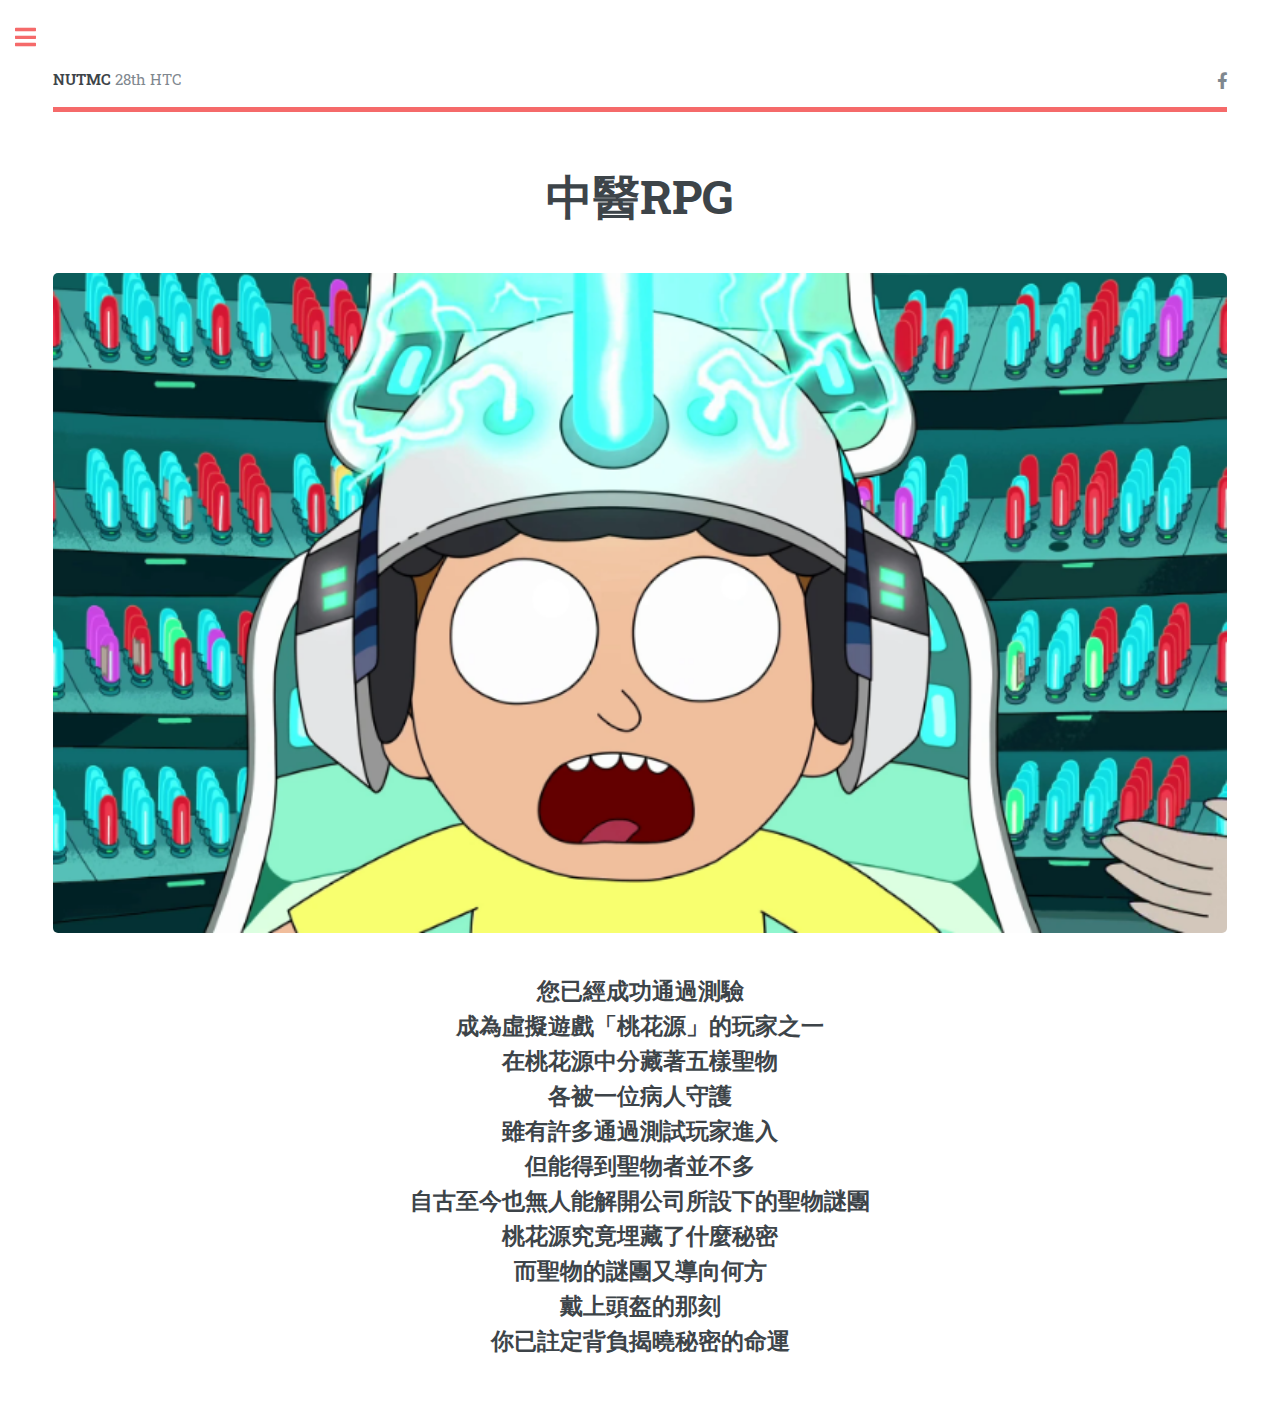
<file: activity/rpg.html>
<!DOCTYPE HTML>
<!--
	Editorial by HTML5 UP
	html5up.net | @ajlkn
	Free for personal and commercial use under the CCA 3.0 license (html5up.net/license)
-->
<html>
	<head>
		<title>中醫RPG</title>
		<meta charset="utf-8" />
		<meta name="viewport" content="width=device-width, initial-scale=1, user-scalable=no" />
		<link rel="stylesheet" href="../assets/css/main.css" />
		<style>
			h1 {
			  text-align: center;
			}
			
			h2 {
			  text-align: center;
			}
			
			h3 {
			  text-align: right;
			}
			</style>
	</head>
	<body class="is-preload">

		<!-- Wrapper -->
			<div id="wrapper">

				<!-- Main -->
					<div id="main">
						<div class="inner">

							<!-- Header -->
								<header id="header">
									<a href="../index.html" class="logo"><strong>NUTMC</strong> 28th HTC</a>
									<ul class="icons">
										<li><a href="https://www.facebook.com/2021HTcamp" class="icon brands fa-facebook-f"><span class="label">Facebook</span></a></li>
									</ul>
								</header>

							<!-- Content -->
								<section>
									<header class="main">
										<h1>中醫RPG</h1>
									</header>

									<span class="image main"><img src="../images/rpg.png" alt="" /></span>

									<h2>您已經成功通過測驗<br/>
										成為虛擬遊戲「桃花源」的玩家之一<br/>
										在桃花源中分藏著五樣聖物<br/>
										各被一位病人守護<br/>
										雖有許多通過測試玩家進入<br/>
										但能得到聖物者並不多<br/>
										自古至今也無人能解開公司所設下的聖物謎團<br/>
										桃花源究竟埋藏了什麼秘密<br/>
										而聖物的謎團又導向何方<br/>
										戴上頭盔的那刻<br/>
										你已註定背負揭曉秘密的命運
									</h2>

									
									
								</section>

						</div>
					</div>

				<!-- Sidebar -->
					<div id="sidebar">
						<div class="inner">

							<!-- Search -->
								<section id="search" class="alt">
									<form method="post" action="#">
										<input type="text" name="query" id="query" placeholder="Search" />
									</form>
								</section>

							<!-- Menu -->
							<nav id="menu">
								<header class="major">
									<h2>Menu</h2>
								</header>
								<ul>
									<li><a href="../index.html">Homepage</a></li>
									<li>
										<span class="opener">28th 華佗營回顧</span>
										<ul>
											<li><a href="../review/HTCnews.html">營報</a></li>
											<li><a href="../review/videos.html">回顧影片</a></li>
											<li><a href="../review/forms.html">表單們</a></li>
											<li><a href="../review/sourcecode.html">原始碼</a></li>
										</ul>
									</li>
									<li>
										<span class="opener">教學</span>
										<ul>
											<li><a href="../lecture/yingyang.html">陰陽五行</a></li>
											<li><a href="../lecture/chi.html">氣血精津液</a></li>
											<li><a href="..lecture/organs.html">臟象學說</a></li>
											<li><a href="../lecture/medicine.html">中草藥方濟</a></li>
											<li><a href="../lecture/mertial.html">八段錦</a></li>
											<li><a href="../lecture/massage.html">推拿簡介</a></li>
											<li><a href="../lecture/acupuncture.html">經絡針灸總論</a></li>
											<li><a href="../lecture/acupuncture2.html">經絡各論</a></li>
										</ul>
									</li>
									<li>
										<span class="opener">活動</span>
										<ul>
											<li><a href="./ground_game.html">大地遊戲</a></li>
											<li><a href="./rpg.html">中醫RPG</a></li>
											<li><a href="./choice.html">CHOICE</a></li>
											
										</ul>
									</li>
								</ul>
							</nav>

							<!-- Footer -->
								<footer id="footer">
									<p>presented by 48th NTUTMC 美宣組</p>
									<p class="copyright">&copy; Untitled. All rights reserved. Demo Images: <a href="https://unsplash.com">Unsplash</a>. Design: <a href="https://html5up.net">HTML5 UP</a>.</p>
								</footer>

						</div>
					</div>

			</div>

		<!-- Scripts -->
		<script src="../assets/js/jquery.min.js"></script>
		<script src="../assets/js/browser.min.js"></script>
		<script src="../assets/js/breakpoints.min.js"></script>
		<script src="../assets/js/util.js"></script>
		<script src="../assets/js/main.js"></script>

	</body>
</html>
</file>
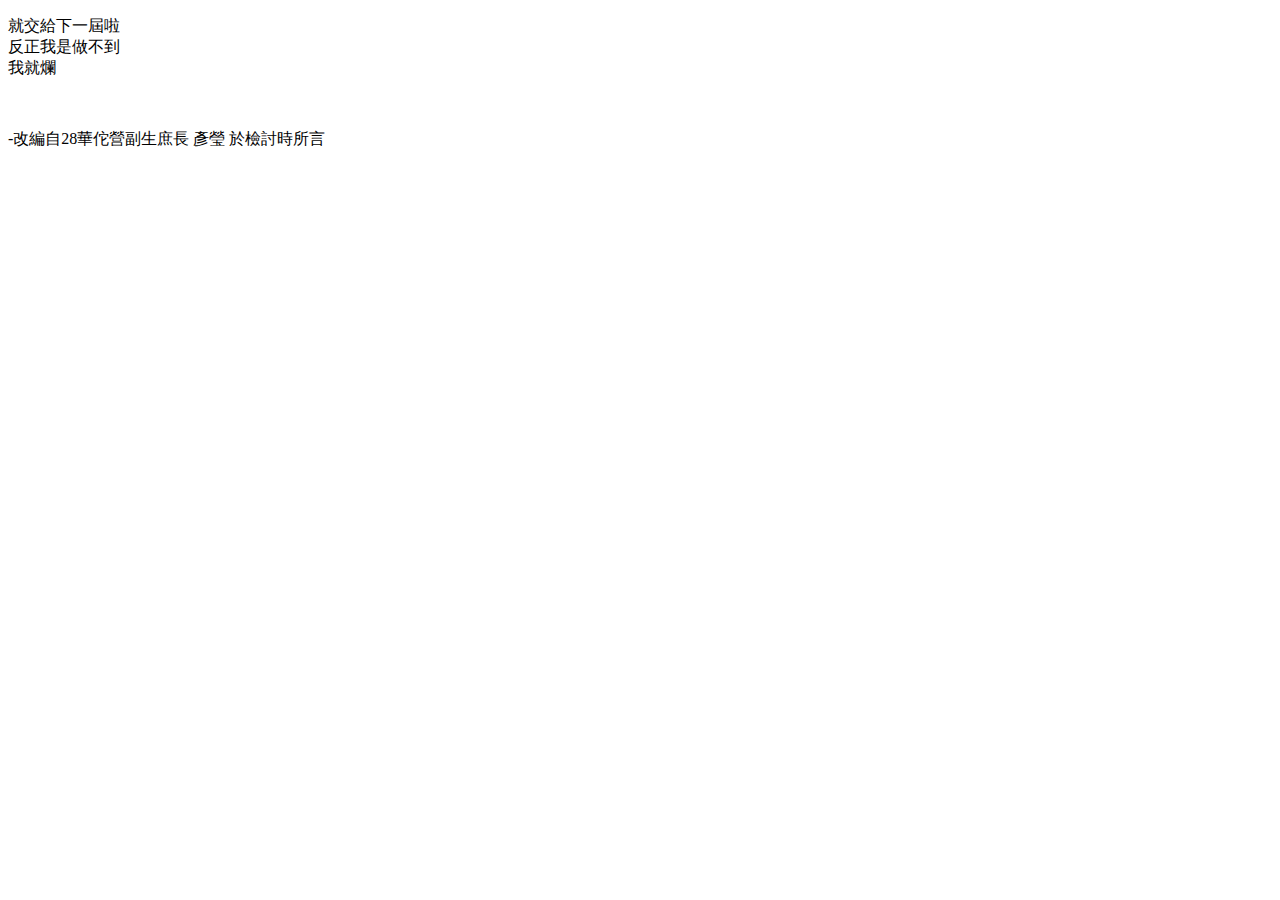
<file: lecture/acupuncture.html>
<!DOCTYPE HTML>
<!--
	Editorial by HTML5 UP
	html5up.net | @ajlkn
	Free for personal and commercial use under the CCA 3.0 license (html5up.net/license)
-->
<html>
	<head>
		<title>華佗營營報</title>
		<meta charset="utf-8" />
		<meta name="viewport" content="width=device-width, initial-scale=1, user-scalable=no" />
	
		<style>
			h1 {
			  text-align: center;
			}
			
			h2 {
			  text-align: center;
			}
			
			h3 {
			  text-align: right;
			}
			</style>
	</head>
	<body class="is-preload">

        <p>就交給下一屆啦<br/>反正我是做不到<br/>我就爛</p><br/>
        <p>-改編自28華佗營副生庶長 彥瑩 於檢討時所言</p>

	</body>
</html>
</file>
<file: assets/css/main.css>
@import url(fontawesome-all.min.css);
@import url("https://fonts.googleapis.com/css?family=Open+Sans:400,600,400italic,600italic|Roboto+Slab:400,700");
/*
	Editorial by HTML5 UP
	html5up.net | @ajlkn
	Free for personal and commercial use under the CCA 3.0 license (html5up.net/license)
*/
html, body, div, span, applet, object,
iframe, h1, h2, h3, h4, h5, h6, p, blockquote,
pre, a, abbr, acronym, address, big, cite,
code, del, dfn, em, img, ins, kbd, q, s, samp,
small, strike, strong, sub, sup, tt, var, b,
u, i, center, dl, dt, dd, ol, ul, li, fieldset,
form, label, legend, table, caption, tbody,
tfoot, thead, tr, th, td, article, aside,
canvas, details, embed, figure, figcaption,
footer, header, hgroup, menu, nav, output, ruby,
section, summary, time, mark, audio, video {
  margin: 0;
  padding: 0;
  border: 0;
  font-size: 100%;
  font: inherit;
  vertical-align: baseline; }

article, aside, details, figcaption, figure,
footer, header, hgroup, menu, nav, section {
  display: block; }

body {
  line-height: 1; }

ol, ul {
  list-style: none; }

blockquote, q {
  quotes: none; }
  blockquote:before, blockquote:after, q:before, q:after {
    content: '';
    content: none; }

table {
  border-collapse: collapse;
  border-spacing: 0; }

body {
  -webkit-text-size-adjust: none; }

mark {
  background-color: transparent;
  color: inherit; }

input::-moz-focus-inner {
  border: 0;
  padding: 0; }

input, select, textarea {
  -moz-appearance: none;
  -webkit-appearance: none;
  -ms-appearance: none;
  appearance: none; }

/* Basic */
@-ms-viewport {
  width: device-width; }

body {
  -ms-overflow-style: scrollbar; }

@media screen and (max-width: 480px) {
  html, body {
    min-width: 320px; } }

html {
  box-sizing: border-box; }

*, *:before, *:after {
  box-sizing: inherit; }

body {
  background: #ffffff; }
  body.is-preload *, body.is-preload *:before, body.is-preload *:after, body.is-resizing *, body.is-resizing *:before, body.is-resizing *:after {
    -moz-animation: none !important;
    -webkit-animation: none !important;
    -ms-animation: none !important;
    animation: none !important;
    -moz-transition: none !important;
    -webkit-transition: none !important;
    -ms-transition: none !important;
    transition: none !important; }

/* Type */
body, input, select, textarea {
  color: #7f888f;
  font-family: "Open Sans", sans-serif;
  font-size: 13pt;
  font-weight: 400;
  line-height: 1.65; }
  @media screen and (max-width: 1680px) {
    body, input, select, textarea {
      font-size: 11pt; } }
  @media screen and (max-width: 1280px) {
    body, input, select, textarea {
      font-size: 10pt; } }
  @media screen and (max-width: 360px) {
    body, input, select, textarea {
      font-size: 9pt; } }

a {
  -moz-transition: color 0.2s ease-in-out, border-bottom-color 0.2s ease-in-out;
  -webkit-transition: color 0.2s ease-in-out, border-bottom-color 0.2s ease-in-out;
  -ms-transition: color 0.2s ease-in-out, border-bottom-color 0.2s ease-in-out;
  transition: color 0.2s ease-in-out, border-bottom-color 0.2s ease-in-out;
  border-bottom: dotted 1px;
  color: #f56a6a;
  text-decoration: none; }
  a:hover {
    border-bottom-color: #f56a6a;
    color: #f56a6a !important; }
    a:hover strong {
      color: inherit; }

strong, b {
  color: #3d4449;
  font-weight: 600; }

em, i {
  font-style: italic; }

p {
  margin: 0 0 2em 0; }

h1, h2, h3, h4, h5, h6 {
  color: #3d4449;
  font-family: "Roboto Slab", serif;
  font-weight: 700;
  line-height: 1.5;
  margin: 0 0 1em 0; }
  h1 a, h2 a, h3 a, h4 a, h5 a, h6 a {
    color: inherit;
    text-decoration: none;
    border-bottom: 0; }

h1 {
  font-size: 4em;
  margin: 0 0 0.5em 0;
  line-height: 1.3; }

h2 {
  font-size: 1.75em; }

h3 {
  font-size: 1.25em; }

h4 {
  font-size: 1.1em; }

h5 {
  font-size: 0.9em; }

h6 {
  font-size: 0.7em; }

@media screen and (max-width: 1680px) {
  h1 {
    font-size: 3.5em; } }

@media screen and (max-width: 980px) {
  h1 {
    font-size: 3.25em; } }

@media screen and (max-width: 736px) {
  h1 {
    font-size: 2em;
    line-height: 1.4; }
  h2 {
    font-size: 1.5em; } }

sub {
  font-size: 0.8em;
  position: relative;
  top: 0.5em; }

sup {
  font-size: 0.8em;
  position: relative;
  top: -0.5em; }

blockquote {
  border-left: solid 3px rgba(210, 215, 217, 0.75);
  font-style: italic;
  margin: 0 0 2em 0;
  padding: 0.5em 0 0.5em 2em; }

code {
  background: rgba(230, 235, 237, 0.25);
  border-radius: 0.375em;
  border: solid 1px rgba(210, 215, 217, 0.75);
  font-family: "Courier New", monospace;
  font-size: 0.9em;
  margin: 0 0.25em;
  padding: 0.25em 0.65em; }

pre {
  -webkit-overflow-scrolling: touch;
  font-family: "Courier New", monospace;
  font-size: 0.9em;
  margin: 0 0 2em 0; }
  pre code {
    display: block;
    line-height: 1.75;
    padding: 1em 1.5em;
    overflow-x: auto; }

hr {
  border: 0;
  border-bottom: solid 1px rgba(210, 215, 217, 0.75);
  margin: 2em 0; }
  hr.major {
    margin: 3em 0; }

.align-left {
  text-align: left; }

.align-center {
  text-align: center; }

.align-right {
  text-align: right; }

/* Row */
.row {
  display: flex;
  flex-wrap: wrap;
  box-sizing: border-box;
  align-items: stretch; }
  .row > * {
    box-sizing: border-box; }
  .row.gtr-uniform > * > :last-child {
    margin-bottom: 0; }
  .row.aln-left {
    justify-content: flex-start; }
  .row.aln-center {
    justify-content: center; }
  .row.aln-right {
    justify-content: flex-end; }
  .row.aln-top {
    align-items: flex-start; }
  .row.aln-middle {
    align-items: center; }
  .row.aln-bottom {
    align-items: flex-end; }
  .row > .imp {
    order: -1; }
  .row > .col-1 {
    width: 8.33333%; }
  .row > .off-1 {
    margin-left: 8.33333%; }
  .row > .col-2 {
    width: 16.66667%; }
  .row > .off-2 {
    margin-left: 16.66667%; }
  .row > .col-3 {
    width: 25%; }
  .row > .off-3 {
    margin-left: 25%; }
  .row > .col-4 {
    width: 33.33333%; }
  .row > .off-4 {
    margin-left: 33.33333%; }
  .row > .col-5 {
    width: 41.66667%; }
  .row > .off-5 {
    margin-left: 41.66667%; }
  .row > .col-6 {
    width: 50%; }
  .row > .off-6 {
    margin-left: 50%; }
  .row > .col-7 {
    width: 58.33333%; }
  .row > .off-7 {
    margin-left: 58.33333%; }
  .row > .col-8 {
    width: 66.66667%; }
  .row > .off-8 {
    margin-left: 66.66667%; }
  .row > .col-9 {
    width: 75%; }
  .row > .off-9 {
    margin-left: 75%; }
  .row > .col-10 {
    width: 83.33333%; }
  .row > .off-10 {
    margin-left: 83.33333%; }
  .row > .col-11 {
    width: 91.66667%; }
  .row > .off-11 {
    margin-left: 91.66667%; }
  .row > .col-12 {
    width: 100%; }
  .row > .off-12 {
    margin-left: 100%; }
  .row.gtr-0 {
    margin-top: 0;
    margin-left: 0em; }
    .row.gtr-0 > * {
      padding: 0 0 0 0em; }
    .row.gtr-0.gtr-uniform {
      margin-top: 0em; }
      .row.gtr-0.gtr-uniform > * {
        padding-top: 0em; }
  .row.gtr-25 {
    margin-top: 0;
    margin-left: -0.375em; }
    .row.gtr-25 > * {
      padding: 0 0 0 0.375em; }
    .row.gtr-25.gtr-uniform {
      margin-top: -0.375em; }
      .row.gtr-25.gtr-uniform > * {
        padding-top: 0.375em; }
  .row.gtr-50 {
    margin-top: 0;
    margin-left: -0.75em; }
    .row.gtr-50 > * {
      padding: 0 0 0 0.75em; }
    .row.gtr-50.gtr-uniform {
      margin-top: -0.75em; }
      .row.gtr-50.gtr-uniform > * {
        padding-top: 0.75em; }
  .row {
    margin-top: 0;
    margin-left: -1.5em; }
    .row > * {
      padding: 0 0 0 1.5em; }
    .row.gtr-uniform {
      margin-top: -1.5em; }
      .row.gtr-uniform > * {
        padding-top: 1.5em; }
  .row.gtr-150 {
    margin-top: 0;
    margin-left: -2.25em; }
    .row.gtr-150 > * {
      padding: 0 0 0 2.25em; }
    .row.gtr-150.gtr-uniform {
      margin-top: -2.25em; }
      .row.gtr-150.gtr-uniform > * {
        padding-top: 2.25em; }
  .row.gtr-200 {
    margin-top: 0;
    margin-left: -3em; }
    .row.gtr-200 > * {
      padding: 0 0 0 3em; }
    .row.gtr-200.gtr-uniform {
      margin-top: -3em; }
      .row.gtr-200.gtr-uniform > * {
        padding-top: 3em; }
  @media screen and (max-width: 1680px) {
    .row {
      display: flex;
      flex-wrap: wrap;
      box-sizing: border-box;
      align-items: stretch; }
      .row > * {
        box-sizing: border-box; }
      .row.gtr-uniform > * > :last-child {
        margin-bottom: 0; }
      .row.aln-left {
        justify-content: flex-start; }
      .row.aln-center {
        justify-content: center; }
      .row.aln-right {
        justify-content: flex-end; }
      .row.aln-top {
        align-items: flex-start; }
      .row.aln-middle {
        align-items: center; }
      .row.aln-bottom {
        align-items: flex-end; }
      .row > .imp-xlarge {
        order: -1; }
      .row > .col-1-xlarge {
        width: 8.33333%; }
      .row > .off-1-xlarge {
        margin-left: 8.33333%; }
      .row > .col-2-xlarge {
        width: 16.66667%; }
      .row > .off-2-xlarge {
        margin-left: 16.66667%; }
      .row > .col-3-xlarge {
        width: 25%; }
      .row > .off-3-xlarge {
        margin-left: 25%; }
      .row > .col-4-xlarge {
        width: 33.33333%; }
      .row > .off-4-xlarge {
        margin-left: 33.33333%; }
      .row > .col-5-xlarge {
        width: 41.66667%; }
      .row > .off-5-xlarge {
        margin-left: 41.66667%; }
      .row > .col-6-xlarge {
        width: 50%; }
      .row > .off-6-xlarge {
        margin-left: 50%; }
      .row > .col-7-xlarge {
        width: 58.33333%; }
      .row > .off-7-xlarge {
        margin-left: 58.33333%; }
      .row > .col-8-xlarge {
        width: 66.66667%; }
      .row > .off-8-xlarge {
        margin-left: 66.66667%; }
      .row > .col-9-xlarge {
        width: 75%; }
      .row > .off-9-xlarge {
        margin-left: 75%; }
      .row > .col-10-xlarge {
        width: 83.33333%; }
      .row > .off-10-xlarge {
        margin-left: 83.33333%; }
      .row > .col-11-xlarge {
        width: 91.66667%; }
      .row > .off-11-xlarge {
        margin-left: 91.66667%; }
      .row > .col-12-xlarge {
        width: 100%; }
      .row > .off-12-xlarge {
        margin-left: 100%; }
      .row.gtr-0 {
        margin-top: 0;
        margin-left: 0em; }
        .row.gtr-0 > * {
          padding: 0 0 0 0em; }
        .row.gtr-0.gtr-uniform {
          margin-top: 0em; }
          .row.gtr-0.gtr-uniform > * {
            padding-top: 0em; }
      .row.gtr-25 {
        margin-top: 0;
        margin-left: -0.375em; }
        .row.gtr-25 > * {
          padding: 0 0 0 0.375em; }
        .row.gtr-25.gtr-uniform {
          margin-top: -0.375em; }
          .row.gtr-25.gtr-uniform > * {
            padding-top: 0.375em; }
      .row.gtr-50 {
        margin-top: 0;
        margin-left: -0.75em; }
        .row.gtr-50 > * {
          padding: 0 0 0 0.75em; }
        .row.gtr-50.gtr-uniform {
          margin-top: -0.75em; }
          .row.gtr-50.gtr-uniform > * {
            padding-top: 0.75em; }
      .row {
        margin-top: 0;
        margin-left: -1.5em; }
        .row > * {
          padding: 0 0 0 1.5em; }
        .row.gtr-uniform {
          margin-top: -1.5em; }
          .row.gtr-uniform > * {
            padding-top: 1.5em; }
      .row.gtr-150 {
        margin-top: 0;
        margin-left: -2.25em; }
        .row.gtr-150 > * {
          padding: 0 0 0 2.25em; }
        .row.gtr-150.gtr-uniform {
          margin-top: -2.25em; }
          .row.gtr-150.gtr-uniform > * {
            padding-top: 2.25em; }
      .row.gtr-200 {
        margin-top: 0;
        margin-left: -3em; }
        .row.gtr-200 > * {
          padding: 0 0 0 3em; }
        .row.gtr-200.gtr-uniform {
          margin-top: -3em; }
          .row.gtr-200.gtr-uniform > * {
            padding-top: 3em; } }
  @media screen and (max-width: 1280px) {
    .row {
      display: flex;
      flex-wrap: wrap;
      box-sizing: border-box;
      align-items: stretch; }
      .row > * {
        box-sizing: border-box; }
      .row.gtr-uniform > * > :last-child {
        margin-bottom: 0; }
      .row.aln-left {
        justify-content: flex-start; }
      .row.aln-center {
        justify-content: center; }
      .row.aln-right {
        justify-content: flex-end; }
      .row.aln-top {
        align-items: flex-start; }
      .row.aln-middle {
        align-items: center; }
      .row.aln-bottom {
        align-items: flex-end; }
      .row > .imp-large {
        order: -1; }
      .row > .col-1-large {
        width: 8.33333%; }
      .row > .off-1-large {
        margin-left: 8.33333%; }
      .row > .col-2-large {
        width: 16.66667%; }
      .row > .off-2-large {
        margin-left: 16.66667%; }
      .row > .col-3-large {
        width: 25%; }
      .row > .off-3-large {
        margin-left: 25%; }
      .row > .col-4-large {
        width: 33.33333%; }
      .row > .off-4-large {
        margin-left: 33.33333%; }
      .row > .col-5-large {
        width: 41.66667%; }
      .row > .off-5-large {
        margin-left: 41.66667%; }
      .row > .col-6-large {
        width: 50%; }
      .row > .off-6-large {
        margin-left: 50%; }
      .row > .col-7-large {
        width: 58.33333%; }
      .row > .off-7-large {
        margin-left: 58.33333%; }
      .row > .col-8-large {
        width: 66.66667%; }
      .row > .off-8-large {
        margin-left: 66.66667%; }
      .row > .col-9-large {
        width: 75%; }
      .row > .off-9-large {
        margin-left: 75%; }
      .row > .col-10-large {
        width: 83.33333%; }
      .row > .off-10-large {
        margin-left: 83.33333%; }
      .row > .col-11-large {
        width: 91.66667%; }
      .row > .off-11-large {
        margin-left: 91.66667%; }
      .row > .col-12-large {
        width: 100%; }
      .row > .off-12-large {
        margin-left: 100%; }
      .row.gtr-0 {
        margin-top: 0;
        margin-left: 0em; }
        .row.gtr-0 > * {
          padding: 0 0 0 0em; }
        .row.gtr-0.gtr-uniform {
          margin-top: 0em; }
          .row.gtr-0.gtr-uniform > * {
            padding-top: 0em; }
      .row.gtr-25 {
        margin-top: 0;
        margin-left: -0.375em; }
        .row.gtr-25 > * {
          padding: 0 0 0 0.375em; }
        .row.gtr-25.gtr-uniform {
          margin-top: -0.375em; }
          .row.gtr-25.gtr-uniform > * {
            padding-top: 0.375em; }
      .row.gtr-50 {
        margin-top: 0;
        margin-left: -0.75em; }
        .row.gtr-50 > * {
          padding: 0 0 0 0.75em; }
        .row.gtr-50.gtr-uniform {
          margin-top: -0.75em; }
          .row.gtr-50.gtr-uniform > * {
            padding-top: 0.75em; }
      .row {
        margin-top: 0;
        margin-left: -1.5em; }
        .row > * {
          padding: 0 0 0 1.5em; }
        .row.gtr-uniform {
          margin-top: -1.5em; }
          .row.gtr-uniform > * {
            padding-top: 1.5em; }
      .row.gtr-150 {
        margin-top: 0;
        margin-left: -2.25em; }
        .row.gtr-150 > * {
          padding: 0 0 0 2.25em; }
        .row.gtr-150.gtr-uniform {
          margin-top: -2.25em; }
          .row.gtr-150.gtr-uniform > * {
            padding-top: 2.25em; }
      .row.gtr-200 {
        margin-top: 0;
        margin-left: -3em; }
        .row.gtr-200 > * {
          padding: 0 0 0 3em; }
        .row.gtr-200.gtr-uniform {
          margin-top: -3em; }
          .row.gtr-200.gtr-uniform > * {
            padding-top: 3em; } }
  @media screen and (max-width: 980px) {
    .row {
      display: flex;
      flex-wrap: wrap;
      box-sizing: border-box;
      align-items: stretch; }
      .row > * {
        box-sizing: border-box; }
      .row.gtr-uniform > * > :last-child {
        margin-bottom: 0; }
      .row.aln-left {
        justify-content: flex-start; }
      .row.aln-center {
        justify-content: center; }
      .row.aln-right {
        justify-content: flex-end; }
      .row.aln-top {
        align-items: flex-start; }
      .row.aln-middle {
        align-items: center; }
      .row.aln-bottom {
        align-items: flex-end; }
      .row > .imp-medium {
        order: -1; }
      .row > .col-1-medium {
        width: 8.33333%; }
      .row > .off-1-medium {
        margin-left: 8.33333%; }
      .row > .col-2-medium {
        width: 16.66667%; }
      .row > .off-2-medium {
        margin-left: 16.66667%; }
      .row > .col-3-medium {
        width: 25%; }
      .row > .off-3-medium {
        margin-left: 25%; }
      .row > .col-4-medium {
        width: 33.33333%; }
      .row > .off-4-medium {
        margin-left: 33.33333%; }
      .row > .col-5-medium {
        width: 41.66667%; }
      .row > .off-5-medium {
        margin-left: 41.66667%; }
      .row > .col-6-medium {
        width: 50%; }
      .row > .off-6-medium {
        margin-left: 50%; }
      .row > .col-7-medium {
        width: 58.33333%; }
      .row > .off-7-medium {
        margin-left: 58.33333%; }
      .row > .col-8-medium {
        width: 66.66667%; }
      .row > .off-8-medium {
        margin-left: 66.66667%; }
      .row > .col-9-medium {
        width: 75%; }
      .row > .off-9-medium {
        margin-left: 75%; }
      .row > .col-10-medium {
        width: 83.33333%; }
      .row > .off-10-medium {
        margin-left: 83.33333%; }
      .row > .col-11-medium {
        width: 91.66667%; }
      .row > .off-11-medium {
        margin-left: 91.66667%; }
      .row > .col-12-medium {
        width: 100%; }
      .row > .off-12-medium {
        margin-left: 100%; }
      .row.gtr-0 {
        margin-top: 0;
        margin-left: 0em; }
        .row.gtr-0 > * {
          padding: 0 0 0 0em; }
        .row.gtr-0.gtr-uniform {
          margin-top: 0em; }
          .row.gtr-0.gtr-uniform > * {
            padding-top: 0em; }
      .row.gtr-25 {
        margin-top: 0;
        margin-left: -0.375em; }
        .row.gtr-25 > * {
          padding: 0 0 0 0.375em; }
        .row.gtr-25.gtr-uniform {
          margin-top: -0.375em; }
          .row.gtr-25.gtr-uniform > * {
            padding-top: 0.375em; }
      .row.gtr-50 {
        margin-top: 0;
        margin-left: -0.75em; }
        .row.gtr-50 > * {
          padding: 0 0 0 0.75em; }
        .row.gtr-50.gtr-uniform {
          margin-top: -0.75em; }
          .row.gtr-50.gtr-uniform > * {
            padding-top: 0.75em; }
      .row {
        margin-top: 0;
        margin-left: -1.5em; }
        .row > * {
          padding: 0 0 0 1.5em; }
        .row.gtr-uniform {
          margin-top: -1.5em; }
          .row.gtr-uniform > * {
            padding-top: 1.5em; }
      .row.gtr-150 {
        margin-top: 0;
        margin-left: -2.25em; }
        .row.gtr-150 > * {
          padding: 0 0 0 2.25em; }
        .row.gtr-150.gtr-uniform {
          margin-top: -2.25em; }
          .row.gtr-150.gtr-uniform > * {
            padding-top: 2.25em; }
      .row.gtr-200 {
        margin-top: 0;
        margin-left: -3em; }
        .row.gtr-200 > * {
          padding: 0 0 0 3em; }
        .row.gtr-200.gtr-uniform {
          margin-top: -3em; }
          .row.gtr-200.gtr-uniform > * {
            padding-top: 3em; } }
  @media screen and (max-width: 736px) {
    .row {
      display: flex;
      flex-wrap: wrap;
      box-sizing: border-box;
      align-items: stretch; }
      .row > * {
        box-sizing: border-box; }
      .row.gtr-uniform > * > :last-child {
        margin-bottom: 0; }
      .row.aln-left {
        justify-content: flex-start; }
      .row.aln-center {
        justify-content: center; }
      .row.aln-right {
        justify-content: flex-end; }
      .row.aln-top {
        align-items: flex-start; }
      .row.aln-middle {
        align-items: center; }
      .row.aln-bottom {
        align-items: flex-end; }
      .row > .imp-small {
        order: -1; }
      .row > .col-1-small {
        width: 8.33333%; }
      .row > .off-1-small {
        margin-left: 8.33333%; }
      .row > .col-2-small {
        width: 16.66667%; }
      .row > .off-2-small {
        margin-left: 16.66667%; }
      .row > .col-3-small {
        width: 25%; }
      .row > .off-3-small {
        margin-left: 25%; }
      .row > .col-4-small {
        width: 33.33333%; }
      .row > .off-4-small {
        margin-left: 33.33333%; }
      .row > .col-5-small {
        width: 41.66667%; }
      .row > .off-5-small {
        margin-left: 41.66667%; }
      .row > .col-6-small {
        width: 50%; }
      .row > .off-6-small {
        margin-left: 50%; }
      .row > .col-7-small {
        width: 58.33333%; }
      .row > .off-7-small {
        margin-left: 58.33333%; }
      .row > .col-8-small {
        width: 66.66667%; }
      .row > .off-8-small {
        margin-left: 66.66667%; }
      .row > .col-9-small {
        width: 75%; }
      .row > .off-9-small {
        margin-left: 75%; }
      .row > .col-10-small {
        width: 83.33333%; }
      .row > .off-10-small {
        margin-left: 83.33333%; }
      .row > .col-11-small {
        width: 91.66667%; }
      .row > .off-11-small {
        margin-left: 91.66667%; }
      .row > .col-12-small {
        width: 100%; }
      .row > .off-12-small {
        margin-left: 100%; }
      .row.gtr-0 {
        margin-top: 0;
        margin-left: 0em; }
        .row.gtr-0 > * {
          padding: 0 0 0 0em; }
        .row.gtr-0.gtr-uniform {
          margin-top: 0em; }
          .row.gtr-0.gtr-uniform > * {
            padding-top: 0em; }
      .row.gtr-25 {
        margin-top: 0;
        margin-left: -0.375em; }
        .row.gtr-25 > * {
          padding: 0 0 0 0.375em; }
        .row.gtr-25.gtr-uniform {
          margin-top: -0.375em; }
          .row.gtr-25.gtr-uniform > * {
            padding-top: 0.375em; }
      .row.gtr-50 {
        margin-top: 0;
        margin-left: -0.75em; }
        .row.gtr-50 > * {
          padding: 0 0 0 0.75em; }
        .row.gtr-50.gtr-uniform {
          margin-top: -0.75em; }
          .row.gtr-50.gtr-uniform > * {
            padding-top: 0.75em; }
      .row {
        margin-top: 0;
        margin-left: -1.5em; }
        .row > * {
          padding: 0 0 0 1.5em; }
        .row.gtr-uniform {
          margin-top: -1.5em; }
          .row.gtr-uniform > * {
            padding-top: 1.5em; }
      .row.gtr-150 {
        margin-top: 0;
        margin-left: -2.25em; }
        .row.gtr-150 > * {
          padding: 0 0 0 2.25em; }
        .row.gtr-150.gtr-uniform {
          margin-top: -2.25em; }
          .row.gtr-150.gtr-uniform > * {
            padding-top: 2.25em; }
      .row.gtr-200 {
        margin-top: 0;
        margin-left: -3em; }
        .row.gtr-200 > * {
          padding: 0 0 0 3em; }
        .row.gtr-200.gtr-uniform {
          margin-top: -3em; }
          .row.gtr-200.gtr-uniform > * {
            padding-top: 3em; } }
  @media screen and (max-width: 480px) {
    .row {
      display: flex;
      flex-wrap: wrap;
      box-sizing: border-box;
      align-items: stretch; }
      .row > * {
        box-sizing: border-box; }
      .row.gtr-uniform > * > :last-child {
        margin-bottom: 0; }
      .row.aln-left {
        justify-content: flex-start; }
      .row.aln-center {
        justify-content: center; }
      .row.aln-right {
        justify-content: flex-end; }
      .row.aln-top {
        align-items: flex-start; }
      .row.aln-middle {
        align-items: center; }
      .row.aln-bottom {
        align-items: flex-end; }
      .row > .imp-xsmall {
        order: -1; }
      .row > .col-1-xsmall {
        width: 8.33333%; }
      .row > .off-1-xsmall {
        margin-left: 8.33333%; }
      .row > .col-2-xsmall {
        width: 16.66667%; }
      .row > .off-2-xsmall {
        margin-left: 16.66667%; }
      .row > .col-3-xsmall {
        width: 25%; }
      .row > .off-3-xsmall {
        margin-left: 25%; }
      .row > .col-4-xsmall {
        width: 33.33333%; }
      .row > .off-4-xsmall {
        margin-left: 33.33333%; }
      .row > .col-5-xsmall {
        width: 41.66667%; }
      .row > .off-5-xsmall {
        margin-left: 41.66667%; }
      .row > .col-6-xsmall {
        width: 50%; }
      .row > .off-6-xsmall {
        margin-left: 50%; }
      .row > .col-7-xsmall {
        width: 58.33333%; }
      .row > .off-7-xsmall {
        margin-left: 58.33333%; }
      .row > .col-8-xsmall {
        width: 66.66667%; }
      .row > .off-8-xsmall {
        margin-left: 66.66667%; }
      .row > .col-9-xsmall {
        width: 75%; }
      .row > .off-9-xsmall {
        margin-left: 75%; }
      .row > .col-10-xsmall {
        width: 83.33333%; }
      .row > .off-10-xsmall {
        margin-left: 83.33333%; }
      .row > .col-11-xsmall {
        width: 91.66667%; }
      .row > .off-11-xsmall {
        margin-left: 91.66667%; }
      .row > .col-12-xsmall {
        width: 100%; }
      .row > .off-12-xsmall {
        margin-left: 100%; }
      .row.gtr-0 {
        margin-top: 0;
        margin-left: 0em; }
        .row.gtr-0 > * {
          padding: 0 0 0 0em; }
        .row.gtr-0.gtr-uniform {
          margin-top: 0em; }
          .row.gtr-0.gtr-uniform > * {
            padding-top: 0em; }
      .row.gtr-25 {
        margin-top: 0;
        margin-left: -0.375em; }
        .row.gtr-25 > * {
          padding: 0 0 0 0.375em; }
        .row.gtr-25.gtr-uniform {
          margin-top: -0.375em; }
          .row.gtr-25.gtr-uniform > * {
            padding-top: 0.375em; }
      .row.gtr-50 {
        margin-top: 0;
        margin-left: -0.75em; }
        .row.gtr-50 > * {
          padding: 0 0 0 0.75em; }
        .row.gtr-50.gtr-uniform {
          margin-top: -0.75em; }
          .row.gtr-50.gtr-uniform > * {
            padding-top: 0.75em; }
      .row {
        margin-top: 0;
        margin-left: -1.5em; }
        .row > * {
          padding: 0 0 0 1.5em; }
        .row.gtr-uniform {
          margin-top: -1.5em; }
          .row.gtr-uniform > * {
            padding-top: 1.5em; }
      .row.gtr-150 {
        margin-top: 0;
        margin-left: -2.25em; }
        .row.gtr-150 > * {
          padding: 0 0 0 2.25em; }
        .row.gtr-150.gtr-uniform {
          margin-top: -2.25em; }
          .row.gtr-150.gtr-uniform > * {
            padding-top: 2.25em; }
      .row.gtr-200 {
        margin-top: 0;
        margin-left: -3em; }
        .row.gtr-200 > * {
          padding: 0 0 0 3em; }
        .row.gtr-200.gtr-uniform {
          margin-top: -3em; }
          .row.gtr-200.gtr-uniform > * {
            padding-top: 3em; } }

/* Section/Article */
section.special, article.special {
  text-align: center; }

header p {
  font-family: "Roboto Slab", serif;
  font-size: 1em;
  font-weight: 400;
  letter-spacing: 0.075em;
  margin-top: -0.5em;
  text-transform: uppercase; }

header.major > :last-child {
  border-bottom: solid 3px #f56a6a;
  display: inline-block;
  margin: 0 0 2em 0;
  padding: 0 0.75em 0.5em 0; }

header.main > :last-child {
  margin: 0 0 1em 0; }

/* Form */
form {
  margin: 0 0 2em 0; }

label {
  color: #3d4449;
  display: block;
  font-size: 0.9em;
  font-weight: 600;
  margin: 0 0 1em 0; }

input[type="text"],
input[type="password"],
input[type="email"],
input[type="tel"],
input[type="search"],
input[type="url"],
select,
textarea {
  -moz-appearance: none;
  -webkit-appearance: none;
  -ms-appearance: none;
  appearance: none;
  background: #ffffff;
  border-radius: 0.375em;
  border: none;
  border: solid 1px rgba(210, 215, 217, 0.75);
  color: inherit;
  display: block;
  outline: 0;
  padding: 0 1em;
  text-decoration: none;
  width: 100%; }
  input[type="text"]:invalid,
  input[type="password"]:invalid,
  input[type="email"]:invalid,
  input[type="tel"]:invalid,
  input[type="search"]:invalid,
  input[type="url"]:invalid,
  select:invalid,
  textarea:invalid {
    box-shadow: none; }
  input[type="text"]:focus,
  input[type="password"]:focus,
  input[type="email"]:focus,
  input[type="tel"]:focus,
  input[type="search"]:focus,
  input[type="url"]:focus,
  select:focus,
  textarea:focus {
    border-color: #f56a6a;
    box-shadow: 0 0 0 1px #f56a6a; }

select {
  background-image: url("data:image/svg+xml;charset=utf8,%3Csvg xmlns='http://www.w3.org/2000/svg' width='40' height='40' preserveAspectRatio='none' viewBox='0 0 40 40'%3E%3Cpath d='M9.4,12.3l10.4,10.4l10.4-10.4c0.2-0.2,0.5-0.4,0.9-0.4c0.3,0,0.6,0.1,0.9,0.4l3.3,3.3c0.2,0.2,0.4,0.5,0.4,0.9 c0,0.4-0.1,0.6-0.4,0.9L20.7,31.9c-0.2,0.2-0.5,0.4-0.9,0.4c-0.3,0-0.6-0.1-0.9-0.4L4.3,17.3c-0.2-0.2-0.4-0.5-0.4-0.9 c0-0.4,0.1-0.6,0.4-0.9l3.3-3.3c0.2-0.2,0.5-0.4,0.9-0.4S9.1,12.1,9.4,12.3z' fill='rgba(210, 215, 217, 0.75)' /%3E%3C/svg%3E");
  background-size: 1.25em;
  background-repeat: no-repeat;
  background-position: calc(100% - 1em) center;
  height: 2.75em;
  padding-right: 2.75em;
  text-overflow: ellipsis; }
  select option {
    color: #3d4449;
    background: #ffffff; }
  select:focus::-ms-value {
    background-color: transparent; }
  select::-ms-expand {
    display: none; }

input[type="text"],
input[type="password"],
input[type="email"],
input[type="tel"],
input[type="search"],
input[type="url"],
select {
  height: 2.75em; }

textarea {
  padding: 0.75em 1em; }

input[type="checkbox"],
input[type="radio"] {
  -moz-appearance: none;
  -webkit-appearance: none;
  -ms-appearance: none;
  appearance: none;
  display: block;
  float: left;
  margin-right: -2em;
  opacity: 0;
  width: 1em;
  z-index: -1; }
  input[type="checkbox"] + label,
  input[type="radio"] + label {
    text-decoration: none;
    color: #7f888f;
    cursor: pointer;
    display: inline-block;
    font-size: 1em;
    font-weight: 400;
    padding-left: 2.4em;
    padding-right: 0.75em;
    position: relative; }
    input[type="checkbox"] + label:before,
    input[type="radio"] + label:before {
      -moz-osx-font-smoothing: grayscale;
      -webkit-font-smoothing: antialiased;
      display: inline-block;
      font-style: normal;
      font-variant: normal;
      text-rendering: auto;
      line-height: 1;
      text-transform: none !important;
      font-family: 'Font Awesome 5 Free';
      font-weight: 900; }
    input[type="checkbox"] + label:before,
    input[type="radio"] + label:before {
      background: #ffffff;
      border-radius: 0.375em;
      border: solid 1px rgba(210, 215, 217, 0.75);
      content: '';
      display: inline-block;
      font-size: 0.8em;
      height: 2.0625em;
      left: 0;
      line-height: 2.0625em;
      position: absolute;
      text-align: center;
      top: 0;
      width: 2.0625em; }
  input[type="checkbox"]:checked + label:before,
  input[type="radio"]:checked + label:before {
    background: #3d4449;
    border-color: #3d4449;
    color: #ffffff;
    content: '\f00c'; }
  input[type="checkbox"]:focus + label:before,
  input[type="radio"]:focus + label:before {
    border-color: #f56a6a;
    box-shadow: 0 0 0 1px #f56a6a; }

input[type="checkbox"] + label:before {
  border-radius: 0.375em; }

input[type="radio"] + label:before {
  border-radius: 100%; }

::-webkit-input-placeholder {
  color: #9fa3a6 !important;
  opacity: 1.0; }

:-moz-placeholder {
  color: #9fa3a6 !important;
  opacity: 1.0; }

::-moz-placeholder {
  color: #9fa3a6 !important;
  opacity: 1.0; }

:-ms-input-placeholder {
  color: #9fa3a6 !important;
  opacity: 1.0; }

/* Box */
.box {
  border-radius: 0.375em;
  border: solid 1px rgba(210, 215, 217, 0.75);
  margin-bottom: 2em;
  padding: 1.5em; }
  .box > :last-child,
  .box > :last-child > :last-child,
  .box > :last-child > :last-child > :last-child {
    margin-bottom: 0; }
  .box.alt {
    border: 0;
    border-radius: 0;
    padding: 0; }

/* Icon */
.icon {
  text-decoration: none;
  border-bottom: none;
  position: relative; }
  .icon:before {
    -moz-osx-font-smoothing: grayscale;
    -webkit-font-smoothing: antialiased;
    display: inline-block;
    font-style: normal;
    font-variant: normal;
    text-rendering: auto;
    line-height: 1;
    text-transform: none !important;
    font-family: 'Font Awesome 5 Free';
    font-weight: 400; }
  .icon > .label {
    display: none; }
  .icon:before {
    line-height: inherit; }
  .icon.solid:before {
    font-weight: 900; }
  .icon.brands:before {
    font-family: 'Font Awesome 5 Brands'; }

/* Image */
.image {
  border-radius: 0.375em;
  border: 0;
  display: inline-block;
  position: relative; }
  .image img {
    border-radius: 0.375em;
    display: block; }
  .image.left, .image.right {
    max-width: 40%; }
    .image.left img, .image.right img {
      width: 100%; }
  .image.left {
    float: left;
    padding: 0 1.5em 1em 0;
    top: 0.25em; }
  .image.right {
    float: right;
    padding: 0 0 1em 1.5em;
    top: 0.25em; }
  .image.fit {
    display: block;
    margin: 0 0 2em 0;
    width: 100%; }
    .image.fit img {
      width: 100%; }
  .image.main {
    display: block;
    margin: 0 0 3em 0;
    width: 100%; }
    .image.main img {
      width: 100%; }

a.image {
  overflow: hidden; }
  a.image img {
    -moz-transition: -moz-transform 0.2s ease;
    -webkit-transition: -webkit-transform 0.2s ease;
    -ms-transition: -ms-transform 0.2s ease;
    transition: transform 0.2s ease; }
  a.image:hover img {
    -moz-transform: scale(1.075);
    -webkit-transform: scale(1.075);
    -ms-transform: scale(1.075);
    transform: scale(1.075); }

/* List */
ol {
  list-style: decimal;
  margin: 0 0 2em 0;
  padding-left: 1.25em; }
  ol li {
    padding-left: 0.25em; }

ul {
  list-style: disc;
  margin: 0 0 2em 0;
  padding-left: 1em; }
  ul li {
    padding-left: 0.5em; }
  ul.alt {
    list-style: none;
    padding-left: 0; }
    ul.alt li {
      border-top: solid 1px rgba(210, 215, 217, 0.75);
      padding: 0.5em 0; }
      ul.alt li:first-child {
        border-top: 0;
        padding-top: 0; }

dl {
  margin: 0 0 2em 0; }
  dl dt {
    display: block;
    font-weight: 600;
    margin: 0 0 1em 0; }
  dl dd {
    margin-left: 2em; }

/* Actions */
ul.actions {
  display: -moz-flex;
  display: -webkit-flex;
  display: -ms-flex;
  display: flex;
  cursor: default;
  list-style: none;
  margin-left: -1em;
  padding-left: 0; }
  ul.actions li {
    padding: 0 0 0 1em;
    vertical-align: middle; }
  ul.actions.special {
    -moz-justify-content: center;
    -webkit-justify-content: center;
    -ms-justify-content: center;
    justify-content: center;
    width: 100%;
    margin-left: 0; }
    ul.actions.special li:first-child {
      padding-left: 0; }
  ul.actions.stacked {
    -moz-flex-direction: column;
    -webkit-flex-direction: column;
    -ms-flex-direction: column;
    flex-direction: column;
    margin-left: 0; }
    ul.actions.stacked li {
      padding: 1.3em 0 0 0; }
      ul.actions.stacked li:first-child {
        padding-top: 0; }
  ul.actions.fit {
    width: calc(100% + 1em); }
    ul.actions.fit li {
      -moz-flex-grow: 1;
      -webkit-flex-grow: 1;
      -ms-flex-grow: 1;
      flex-grow: 1;
      -moz-flex-shrink: 1;
      -webkit-flex-shrink: 1;
      -ms-flex-shrink: 1;
      flex-shrink: 1;
      width: 100%; }
      ul.actions.fit li > * {
        width: 100%; }
    ul.actions.fit.stacked {
      width: 100%; }

/* Icons */
ul.icons {
  cursor: default;
  list-style: none;
  padding-left: 0; }
  ul.icons li {
    display: inline-block;
    padding: 0 1em 0 0; }
    ul.icons li:last-child {
      padding-right: 0; }
    ul.icons li .icon {
      color: inherit; }
      ul.icons li .icon:before {
        font-size: 1.25em; }

/* Contact */
ul.contact {
  list-style: none;
  padding: 0; }
  ul.contact li {
    text-decoration: none;
    border-top: solid 1px rgba(210, 215, 217, 0.75);
    margin: 1.5em 0 0 0;
    padding: 1.5em 0 0 3em;
    position: relative; }
    ul.contact li:before {
      -moz-osx-font-smoothing: grayscale;
      -webkit-font-smoothing: antialiased;
      display: inline-block;
      font-style: normal;
      font-variant: normal;
      text-rendering: auto;
      line-height: 1;
      text-transform: none !important;
      font-family: 'Font Awesome 5 Free';
      font-weight: 400; }
    ul.contact li:before {
      color: #f56a6a;
      display: inline-block;
      font-size: 1.5em;
      height: 1.125em;
      left: 0;
      line-height: 1.125em;
      position: absolute;
      text-align: center;
      top: 1em;
      width: 1.5em; }
    ul.contact li:first-child {
      border-top: 0;
      margin-top: 0;
      padding-top: 0; }
      ul.contact li:first-child:before {
        top: 0; }
    ul.contact li a {
      color: inherit; }

/* Pagination */
ul.pagination {
  cursor: default;
  list-style: none;
  padding-left: 0; }
  ul.pagination li {
    display: inline-block;
    padding-left: 0;
    vertical-align: middle; }
    ul.pagination li > .page {
      -moz-transition: background-color 0.2s ease-in-out, color 0.2s ease-in-out;
      -webkit-transition: background-color 0.2s ease-in-out, color 0.2s ease-in-out;
      -ms-transition: background-color 0.2s ease-in-out, color 0.2s ease-in-out;
      transition: background-color 0.2s ease-in-out, color 0.2s ease-in-out;
      border-bottom: 0;
      border-radius: 0.375em;
      display: inline-block;
      font-size: 0.8em;
      font-weight: 600;
      height: 2em;
      line-height: 2em;
      margin: 0 0.125em;
      min-width: 2em;
      padding: 0 0.5em;
      text-align: center; }
      ul.pagination li > .page.active {
        background-color: #f56a6a;
        color: #ffffff !important; }
        ul.pagination li > .page.active:hover {
          background-color: #f67878; }
        ul.pagination li > .page.active:active {
          background-color: #f45c5c; }
    ul.pagination li:first-child {
      padding-right: 0.75em; }
    ul.pagination li:last-child {
      padding-left: 0.75em; }
  @media screen and (max-width: 480px) {
    ul.pagination li:nth-child(n+2):nth-last-child(n+2) {
      display: none; }
    ul.pagination li:first-child {
      padding-right: 0; } }

/* Table */
.table-wrapper {
  -webkit-overflow-scrolling: touch;
  overflow-x: auto; }

table {
  margin: 0 0 2em 0;
  width: 100%; }
  table tbody tr {
    border: solid 1px rgba(210, 215, 217, 0.75);
    border-left: 0;
    border-right: 0; }
    table tbody tr:nth-child(2n + 1) {
      background-color: rgba(230, 235, 237, 0.25); }
  table td {
    padding: 0.75em 0.75em; }
  table th {
    color: #3d4449;
    font-size: 0.9em;
    font-weight: 600;
    padding: 0 0.75em 0.75em 0.75em;
    text-align: left; }
  table thead {
    border-bottom: solid 2px rgba(210, 215, 217, 0.75); }
  table tfoot {
    border-top: solid 2px rgba(210, 215, 217, 0.75); }
  table.alt {
    border-collapse: separate; }
    table.alt tbody tr td {
      border: solid 1px rgba(210, 215, 217, 0.75);
      border-left-width: 0;
      border-top-width: 0; }
      table.alt tbody tr td:first-child {
        border-left-width: 1px; }
    table.alt tbody tr:first-child td {
      border-top-width: 1px; }
    table.alt thead {
      border-bottom: 0; }
    table.alt tfoot {
      border-top: 0; }

/* Button */
input[type="submit"],
input[type="reset"],
input[type="button"],
button,
.button {
  -moz-appearance: none;
  -webkit-appearance: none;
  -ms-appearance: none;
  appearance: none;
  -moz-transition: background-color 0.2s ease-in-out, color 0.2s ease-in-out;
  -webkit-transition: background-color 0.2s ease-in-out, color 0.2s ease-in-out;
  -ms-transition: background-color 0.2s ease-in-out, color 0.2s ease-in-out;
  transition: background-color 0.2s ease-in-out, color 0.2s ease-in-out;
  background-color: transparent;
  border-radius: 0.375em;
  border: 0;
  box-shadow: inset 0 0 0 2px #f56a6a;
  color: #f56a6a !important;
  cursor: pointer;
  display: inline-block;
  font-family: "Roboto Slab", serif;
  font-size: 0.8em;
  font-weight: 700;
  height: 3.5em;
  letter-spacing: 0.075em;
  line-height: 3.5em;
  padding: 0 2.25em;
  text-align: center;
  text-decoration: none;
  text-transform: uppercase;
  white-space: nowrap; }
  input[type="submit"]:hover,
  input[type="reset"]:hover,
  input[type="button"]:hover,
  button:hover,
  .button:hover {
    background-color: rgba(245, 106, 106, 0.05); }
  input[type="submit"]:active,
  input[type="reset"]:active,
  input[type="button"]:active,
  button:active,
  .button:active {
    background-color: rgba(245, 106, 106, 0.15); }
  input[type="submit"].icon:before,
  input[type="reset"].icon:before,
  input[type="button"].icon:before,
  button.icon:before,
  .button.icon:before {
    margin-right: 0.5em; }
  input[type="submit"].fit,
  input[type="reset"].fit,
  input[type="button"].fit,
  button.fit,
  .button.fit {
    width: 100%; }
  input[type="submit"].small,
  input[type="reset"].small,
  input[type="button"].small,
  button.small,
  .button.small {
    font-size: 0.6em; }
  input[type="submit"].large,
  input[type="reset"].large,
  input[type="button"].large,
  button.large,
  .button.large {
    font-size: 1em;
    height: 3.65em;
    line-height: 3.65em; }
  input[type="submit"].primary,
  input[type="reset"].primary,
  input[type="button"].primary,
  button.primary,
  .button.primary {
    background-color: #f56a6a;
    box-shadow: none;
    color: #ffffff !important; }
    input[type="submit"].primary:hover,
    input[type="reset"].primary:hover,
    input[type="button"].primary:hover,
    button.primary:hover,
    .button.primary:hover {
      background-color: #f67878; }
    input[type="submit"].primary:active,
    input[type="reset"].primary:active,
    input[type="button"].primary:active,
    button.primary:active,
    .button.primary:active {
      background-color: #f45c5c; }
  input[type="submit"].disabled, input[type="submit"]:disabled,
  input[type="reset"].disabled,
  input[type="reset"]:disabled,
  input[type="button"].disabled,
  input[type="button"]:disabled,
  button.disabled,
  button:disabled,
  .button.disabled,
  .button:disabled {
    pointer-events: none;
    opacity: 0.25; }

/* Mini Posts */
.mini-posts article {
  border-top: solid 1px rgba(210, 215, 217, 0.75);
  margin-top: 2em;
  padding-top: 2em; }
  .mini-posts article .image {
    display: block;
    margin: 0 0 1.5em 0; }
    .mini-posts article .image img {
      display: block;
      width: 100%; }
  .mini-posts article:first-child {
    border-top: 0;
    margin-top: 0;
    padding-top: 0; }

/* Features */
.features {
  display: -moz-flex;
  display: -webkit-flex;
  display: -ms-flex;
  display: flex;
  -moz-flex-wrap: wrap;
  -webkit-flex-wrap: wrap;
  -ms-flex-wrap: wrap;
  flex-wrap: wrap;
  margin: 0 0 2em -3em;
  width: calc(100% + 3em); }
  .features article {
    -moz-align-items: center;
    -webkit-align-items: center;
    -ms-align-items: center;
    align-items: center;
    display: -moz-flex;
    display: -webkit-flex;
    display: -ms-flex;
    display: flex;
    margin: 0 0 3em 3em;
    position: relative;
    width: calc(50% - 3em); }
    .features article:nth-child(2n - 1) {
      margin-right: 1.5em; }
    .features article:nth-child(2n) {
      margin-left: 1.5em; }
    .features article:nth-last-child(1), .features article:nth-last-child(2) {
      margin-bottom: 0; }
    .features article .icon {
      -moz-flex-grow: 0;
      -webkit-flex-grow: 0;
      -ms-flex-grow: 0;
      flex-grow: 0;
      -moz-flex-shrink: 0;
      -webkit-flex-shrink: 0;
      -ms-flex-shrink: 0;
      flex-shrink: 0;
      display: block;
      height: 10em;
      line-height: 10em;
      margin: 0 2em 0 0;
      text-align: center;
      width: 10em; }
      .features article .icon:before {
        color: #f56a6a;
        font-size: 2.75rem;
        position: relative;
        top: 0.05em; }
      .features article .icon:after {
        -moz-transform: rotate(45deg);
        -webkit-transform: rotate(45deg);
        -ms-transform: rotate(45deg);
        transform: rotate(45deg);
        border-radius: 0.25rem;
        border: solid 2px rgba(210, 215, 217, 0.75);
        content: '';
        display: block;
        height: 7em;
        left: 50%;
        margin: -3.5em 0 0 -3.5em;
        position: absolute;
        top: 50%;
        width: 7em; }
    .features article .content {
      -moz-flex-grow: 1;
      -webkit-flex-grow: 1;
      -ms-flex-grow: 1;
      flex-grow: 1;
      -moz-flex-shrink: 1;
      -webkit-flex-shrink: 1;
      -ms-flex-shrink: 1;
      flex-shrink: 1;
      width: 100%; }
      .features article .content > :last-child {
        margin-bottom: 0; }
  @media screen and (max-width: 980px) {
    .features {
      margin: 0 0 2em 0;
      width: 100%; }
      .features article {
        margin: 0 0 3em 0;
        width: 100%; }
        .features article:nth-child(2n - 1) {
          margin-right: 0; }
        .features article:nth-child(2n) {
          margin-left: 0; }
        .features article:nth-last-child(1), .features article:nth-last-child(2) {
          margin-bottom: 3em; }
        .features article:last-child {
          margin-bottom: 0; }
        .features article .icon {
          height: 8em;
          line-height: 8em;
          width: 8em; }
          .features article .icon:before {
            font-size: 2.25rem; }
          .features article .icon:after {
            height: 6em;
            margin: -3em 0 0 -3em;
            width: 6em; } }
  @media screen and (max-width: 480px) {
    .features article {
      -moz-flex-direction: column;
      -webkit-flex-direction: column;
      -ms-flex-direction: column;
      flex-direction: column;
      -moz-align-items: -moz-flex-start;
      -webkit-align-items: -webkit-flex-start;
      -ms-align-items: -ms-flex-start;
      align-items: flex-start; }
      .features article .icon {
        height: 6em;
        line-height: 6em;
        margin: 0 0 1.5em 0;
        width: 6em; }
        .features article .icon:before {
          font-size: 1.5rem; }
        .features article .icon:after {
          height: 4em;
          margin: -2em 0 0 -2em;
          width: 4em; } }
  @media screen and (max-width: 480px) {
    .features article .icon:before {
      font-size: 1.25rem; } }

/* Posts */
.posts {
  display: -moz-flex;
  display: -webkit-flex;
  display: -ms-flex;
  display: flex;
  -moz-flex-wrap: wrap;
  -webkit-flex-wrap: wrap;
  -ms-flex-wrap: wrap;
  flex-wrap: wrap;
  margin: 0 0 2em -6em;
  width: calc(100% + 6em); }
  .posts article {
    -moz-flex-grow: 0;
    -webkit-flex-grow: 0;
    -ms-flex-grow: 0;
    flex-grow: 0;
    -moz-flex-shrink: 1;
    -webkit-flex-shrink: 1;
    -ms-flex-shrink: 1;
    flex-shrink: 1;
    margin: 0 0 6em 6em;
    position: relative;
    width: calc(33.33333% - 6em); }
    .posts article:before {
      background: rgba(210, 215, 217, 0.75);
      content: '';
      display: block;
      height: calc(100% + 6em);
      left: -3em;
      position: absolute;
      top: 0;
      width: 1px; }
    .posts article:after {
      background: rgba(210, 215, 217, 0.75);
      bottom: -3em;
      content: '';
      display: block;
      height: 1px;
      position: absolute;
      right: 0;
      width: calc(100% + 6em); }
    .posts article > :last-child {
      margin-bottom: 0; }
    .posts article .image {
      display: block;
      margin: 0 0 2em 0; }
      .posts article .image img {
        display: block;
        width: 100%; }
  @media screen and (min-width: 1681px) {
    .posts article:nth-child(3n + 1):before {
      display: none; }
    .posts article:nth-child(3n + 1):after {
      width: 100%; }
    .posts article:nth-last-child(1), .posts article:nth-last-child(2), .posts article:nth-last-child(3) {
      margin-bottom: 0; }
      .posts article:nth-last-child(1):before, .posts article:nth-last-child(2):before, .posts article:nth-last-child(3):before {
        height: 100%; }
      .posts article:nth-last-child(1):after, .posts article:nth-last-child(2):after, .posts article:nth-last-child(3):after {
        display: none; } }
  @media screen and (max-width: 1680px) {
    .posts article {
      width: calc(50% - 6em); }
      .posts article:nth-last-child(3) {
        margin-bottom: 6em; } }
  @media screen and (min-width: 481px) and (max-width: 1680px) {
    .posts article:nth-child(2n + 1):before {
      display: none; }
    .posts article:nth-child(2n + 1):after {
      width: 100%; }
    .posts article:nth-last-child(1), .posts article:nth-last-child(2) {
      margin-bottom: 0; }
      .posts article:nth-last-child(1):before, .posts article:nth-last-child(2):before {
        height: 100%; }
      .posts article:nth-last-child(1):after, .posts article:nth-last-child(2):after {
        display: none; } }
  @media screen and (max-width: 736px) {
    .posts {
      margin: 0 0 2em -4.5em;
      width: calc(100% + 4.5em); }
      .posts article {
        margin: 0 0 4.5em 4.5em;
        width: calc(50% - 4.5em); }
        .posts article:before {
          height: calc(100% + 4.5em);
          left: -2.25em; }
        .posts article:after {
          bottom: -2.25em;
          width: calc(100% + 4.5em); }
        .posts article:nth-last-child(3) {
          margin-bottom: 4.5em; } }
  @media screen and (max-width: 480px) {
    .posts {
      margin: 0 0 2em 0;
      width: 100%; }
      .posts article {
        margin: 0 0 4.5em 0;
        width: 100%; }
        .posts article:before {
          display: none; }
        .posts article:after {
          width: 100%; }
        .posts article:last-child {
          margin-bottom: 0; }
          .posts article:last-child:after {
            display: none; } }

/* Wrapper */
#wrapper {
  display: -moz-flex;
  display: -webkit-flex;
  display: -ms-flex;
  display: flex;
  -moz-flex-direction: row-reverse;
  -webkit-flex-direction: row-reverse;
  -ms-flex-direction: row-reverse;
  flex-direction: row-reverse;
  min-height: 100vh; }

/* Main */
#main {
  -moz-flex-grow: 1;
  -webkit-flex-grow: 1;
  -ms-flex-grow: 1;
  flex-grow: 1;
  -moz-flex-shrink: 1;
  -webkit-flex-shrink: 1;
  -ms-flex-shrink: 1;
  flex-shrink: 1;
  width: 100%; }
  #main > .inner {
    padding: 0 6em 0.1em 6em ;
    margin: 0 auto;
    max-width: 110em; }
    #main > .inner > section {
      padding: 6em 0 4em 0 ;
      border-top: solid 2px rgba(210, 215, 217, 0.75); }
      #main > .inner > section:first-of-type {
        border-top: 0 !important; }
  @media screen and (max-width: 1680px) {
    #main > .inner {
      padding: 0 5em 0.1em 5em ; }
      #main > .inner > section {
        padding: 5em 0 3em 0 ; } }
  @media screen and (max-width: 1280px) {
    #main > .inner {
      padding: 0 4em 0.1em 4em ; }
      #main > .inner > section {
        padding: 4em 0 2em 0 ; } }
  @media screen and (max-width: 736px) {
    #main > .inner {
      padding: 0 2em 0.1em 2em ; }
      #main > .inner > section {
        padding: 3em 0 1em 0 ; } }

/* Sidebar */
#search form {
  text-decoration: none;
  position: relative; }
  #search form:before {
    -moz-osx-font-smoothing: grayscale;
    -webkit-font-smoothing: antialiased;
    display: inline-block;
    font-style: normal;
    font-variant: normal;
    text-rendering: auto;
    line-height: 1;
    text-transform: none !important;
    font-family: 'Font Awesome 5 Free';
    font-weight: 900; }
  #search form:before {
    -moz-transform: scaleX(-1);
    -webkit-transform: scaleX(-1);
    -ms-transform: scaleX(-1);
    transform: scaleX(-1);
    color: #7f888f;
    content: '\f002';
    cursor: default;
    display: block;
    font-size: 1.5em;
    height: 2em;
    line-height: 2em;
    opacity: 0.325;
    position: absolute;
    right: 0;
    text-align: center;
    top: 0;
    width: 2em; }
  #search form input[type="text"] {
    padding-right: 2.75em; }

#sidebar {
  -moz-flex-grow: 0;
  -webkit-flex-grow: 0;
  -ms-flex-grow: 0;
  flex-grow: 0;
  -moz-flex-shrink: 0;
  -webkit-flex-shrink: 0;
  -ms-flex-shrink: 0;
  flex-shrink: 0;
  -moz-transition: margin-left 0.5s ease, box-shadow 0.5s ease;
  -webkit-transition: margin-left 0.5s ease, box-shadow 0.5s ease;
  -ms-transition: margin-left 0.5s ease, box-shadow 0.5s ease;
  transition: margin-left 0.5s ease, box-shadow 0.5s ease;
  background-color: #f5f6f7;
  font-size: 0.9em;
  position: relative;
  width: 26em; }
  #sidebar h2 {
    font-size: 1.38889em; }
  #sidebar > .inner {
    padding: 2.22222em 2.22222em 2.44444em 2.22222em ;
    position: relative;
    width: 26em; }
    #sidebar > .inner > * {
      border-bottom: solid 2px rgba(210, 215, 217, 0.75);
      margin: 0 0 3.5em 0;
      padding: 0 0 3.5em 0; }
      #sidebar > .inner > * > :last-child {
        margin-bottom: 0; }
      #sidebar > .inner > *:last-child {
        border-bottom: 0;
        margin-bottom: 0;
        padding-bottom: 0; }
    #sidebar > .inner > .alt {
      background-color: #eff1f2;
      border-bottom: 0;
      margin: -2.22222em 0 4.44444em -2.22222em;
      padding: 2.22222em;
      width: calc(100% + 4.44444em); }
  #sidebar .toggle {
    text-decoration: none;
    -moz-transition: left 0.5s ease;
    -webkit-transition: left 0.5s ease;
    -ms-transition: left 0.5s ease;
    transition: left 0.5s ease;
    -webkit-tap-highlight-color: rgba(255, 255, 255, 0);
    border: 0;
    display: block;
    height: 7.5em;
    left: 26em;
    line-height: 7.5em;
    outline: 0;
    overflow: hidden;
    position: absolute;
    text-align: center;
    text-indent: -15em;
    white-space: nowrap;
    top: 0;
    width: 6em;
    z-index: 10000; }
    #sidebar .toggle:before {
      -moz-osx-font-smoothing: grayscale;
      -webkit-font-smoothing: antialiased;
      display: inline-block;
      font-style: normal;
      font-variant: normal;
      text-rendering: auto;
      line-height: 1;
      text-transform: none !important;
      font-family: 'Font Awesome 5 Free';
      font-weight: 900; }
    #sidebar .toggle:before {
      content: '\f0c9';
      font-size: 2rem;
      height: inherit;
      left: 0;
      line-height: inherit;
      position: absolute;
      text-indent: 0;
      top: 0;
      width: inherit; }
  #sidebar.inactive {
    margin-left: -26em; }
  @media screen and (max-width: 1680px) {
    #sidebar {
      width: 24em; }
      #sidebar > .inner {
        padding: 1.66667em 1.66667em 1.33333em 1.66667em ;
        width: 24em; }
        #sidebar > .inner > .alt {
          margin: -1.66667em 0 3.33333em -1.66667em;
          padding: 1.66667em;
          width: calc(100% + 3.33333em); }
      #sidebar .toggle {
        height: 6.25em;
        left: 24em;
        line-height: 6.25em;
        text-indent: 5em;
        width: 5em; }
        #sidebar .toggle:before {
          font-size: 1.5rem; }
      #sidebar.inactive {
        margin-left: -24em; } }
  @media screen and (max-width: 1280px) {
    #sidebar {
      box-shadow: 0 0 5em 0 rgba(0, 0, 0, 0.175);
      height: 100%;
      left: 0;
      position: fixed;
      top: 0;
      z-index: 10000; }
      #sidebar.inactive {
        box-shadow: none; }
      #sidebar > .inner {
        -webkit-overflow-scrolling: touch;
        height: 100%;
        left: 0;
        overflow-x: hidden;
        overflow-y: auto;
        position: absolute;
        top: 0; }
        #sidebar > .inner:after {
          content: '';
          display: block;
          height: 4em;
          width: 100%; }
      #sidebar .toggle {
        text-indent: 6em;
        width: 6em; }
        #sidebar .toggle:before {
          font-size: 1.5rem;
          margin-left: -0.4375em; }
      body.is-preload #sidebar {
        display: none; } }
  @media screen and (max-width: 736px) {
    #sidebar .toggle {
      text-indent: 7.25em;
      width: 7.25em; }
      #sidebar .toggle:before {
        color: #7f888f;
        margin-left: -0.0625em;
        margin-top: -0.25em;
        font-size: 1.1rem;
        z-index: 1; }
      #sidebar .toggle:after {
        background: rgba(222, 225, 226, 0.75);
        border-radius: 0.375em;
        content: '';
        height: 3.5em;
        left: 1em;
        position: absolute;
        top: 1em;
        width: 5em; } }

/* Header */
#header {
  display: -moz-flex;
  display: -webkit-flex;
  display: -ms-flex;
  display: flex;
  border-bottom: solid 5px #f56a6a;
  padding: 6em 0 1em 0;
  position: relative; }
  #header > * {
    -moz-flex: 1;
    -webkit-flex: 1;
    -ms-flex: 1;
    flex: 1;
    margin-bottom: 0; }
  #header .logo {
    border-bottom: 0;
    color: inherit;
    font-family: "Roboto Slab", serif;
    font-size: 1.125em; }
  #header .icons {
    text-align: right; }
  @media screen and (max-width: 1680px) {
    #header {
      padding-top: 5em; } }
  @media screen and (max-width: 736px) {
    #header {
      padding-top: 6.5em; }
      #header .logo {
        font-size: 1.25em;
        margin: 0; }
      #header .icons {
        height: 5em;
        line-height: 5em;
        position: absolute;
        right: -0.5em;
        top: 0; } }

/* Banner */
#banner {
  padding: 6em 0 4em 0 ;
  display: -moz-flex;
  display: -webkit-flex;
  display: -ms-flex;
  display: flex; }
  #banner h1 {
    margin-top: -0.125em; }
  #banner .content {
    -moz-flex-grow: 1;
    -webkit-flex-grow: 1;
    -ms-flex-grow: 1;
    flex-grow: 1;
    -moz-flex-shrink: 1;
    -webkit-flex-shrink: 1;
    -ms-flex-shrink: 1;
    flex-shrink: 1;
    width: 50%; }
  #banner .image {
    -moz-flex-grow: 0;
    -webkit-flex-grow: 0;
    -ms-flex-grow: 0;
    flex-grow: 0;
    -moz-flex-shrink: 0;
    -webkit-flex-shrink: 0;
    -ms-flex-shrink: 0;
    flex-shrink: 0;
    display: block;
    margin: 0 0 2em 4em;
    width: 50%; }
    #banner .image img {
      height: 100%;
      -moz-object-fit: cover;
      -webkit-object-fit: cover;
      -ms-object-fit: cover;
      object-fit: cover;
      -moz-object-position: center;
      -webkit-object-position: center;
      -ms-object-position: center;
      object-position: center;
      width: 100%; }
  @media screen and (orientation: portrait) {
    #banner {
      -moz-flex-direction: column-reverse;
      -webkit-flex-direction: column-reverse;
      -ms-flex-direction: column-reverse;
      flex-direction: column-reverse; }
      #banner h1 br {
        display: none; }
      #banner .content {
        -moz-flex-grow: 0;
        -webkit-flex-grow: 0;
        -ms-flex-grow: 0;
        flex-grow: 0;
        -moz-flex-shrink: 0;
        -webkit-flex-shrink: 0;
        -ms-flex-shrink: 0;
        flex-shrink: 0;
        width: 100%; }
      #banner .image {
        -moz-flex-grow: 0;
        -webkit-flex-grow: 0;
        -ms-flex-grow: 0;
        flex-grow: 0;
        -moz-flex-shrink: 0;
        -webkit-flex-shrink: 0;
        -ms-flex-shrink: 0;
        flex-shrink: 0;
        margin: 0 0 4em 0;
        height: 25em;
        max-height: 50vh;
        min-height: 18em;
        width: 100%; } }
  @media screen and (orientation: portrait) and (max-width: 480px) {
    #banner .image {
      max-height: 35vh; } }

/* Footer */
#footer .copyright {
  color: #9fa3a6;
  font-size: 0.9em; }
  #footer .copyright a {
    color: inherit; }

/* Menu */
#menu ul {
  -moz-user-select: none;
  -webkit-user-select: none;
  -ms-user-select: none;
  user-select: none;
  color: #3d4449;
  font-family: "Roboto Slab", serif;
  font-weight: 400;
  letter-spacing: 0.075em;
  list-style: none;
  margin-bottom: 0;
  padding: 0;
  text-transform: uppercase; }
  #menu ul a, #menu ul span {
    border-bottom: 0;
    color: inherit;
    cursor: pointer;
    display: block;
    font-size: 0.9em;
    padding: 0.625em 0; }
    #menu ul a:hover, #menu ul span:hover {
      color: #f56a6a; }
    #menu ul a.opener, #menu ul span.opener {
      -moz-transition: color 0.2s ease-in-out;
      -webkit-transition: color 0.2s ease-in-out;
      -ms-transition: color 0.2s ease-in-out;
      transition: color 0.2s ease-in-out;
      text-decoration: none;
      -webkit-tap-highlight-color: rgba(255, 255, 255, 0);
      position: relative; }
      #menu ul a.opener:before, #menu ul span.opener:before {
        -moz-osx-font-smoothing: grayscale;
        -webkit-font-smoothing: antialiased;
        display: inline-block;
        font-style: normal;
        font-variant: normal;
        text-rendering: auto;
        line-height: 1;
        text-transform: none !important;
        font-family: 'Font Awesome 5 Free';
        font-weight: 900; }
      #menu ul a.opener:before, #menu ul span.opener:before {
        -moz-transition: color 0.2s ease-in-out, -moz-transform 0.2s ease-in-out;
        -webkit-transition: color 0.2s ease-in-out, -webkit-transform 0.2s ease-in-out;
        -ms-transition: color 0.2s ease-in-out, -ms-transform 0.2s ease-in-out;
        transition: color 0.2s ease-in-out, transform 0.2s ease-in-out;
        color: #9fa3a6;
        content: '\f078';
        position: absolute;
        right: 0; }
      #menu ul a.opener:hover:before, #menu ul span.opener:hover:before {
        color: #f56a6a; }
      #menu ul a.opener.active + ul, #menu ul span.opener.active + ul {
        display: block; }
      #menu ul a.opener.active:before, #menu ul span.opener.active:before {
        -moz-transform: rotate(-180deg);
        -webkit-transform: rotate(-180deg);
        -ms-transform: rotate(-180deg);
        transform: rotate(-180deg); }

#menu > ul > li {
  border-top: solid 1px rgba(210, 215, 217, 0.75);
  margin: 0.5em 0 0 0;
  padding: 0.5em 0 0 0; }
  #menu > ul > li > ul {
    color: #9fa3a6;
    display: none;
    margin: 0.5em 0 1.5em 0;
    padding-left: 1em; }
    #menu > ul > li > ul a, #menu > ul > li > ul span {
      font-size: 0.8em; }
    #menu > ul > li > ul > li {
      margin: 0.125em 0 0 0;
      padding: 0.125em 0 0 0; }
  #menu > ul > li:first-child {
    border-top: 0;
    margin-top: 0;
    padding-top: 0; }
</file>
